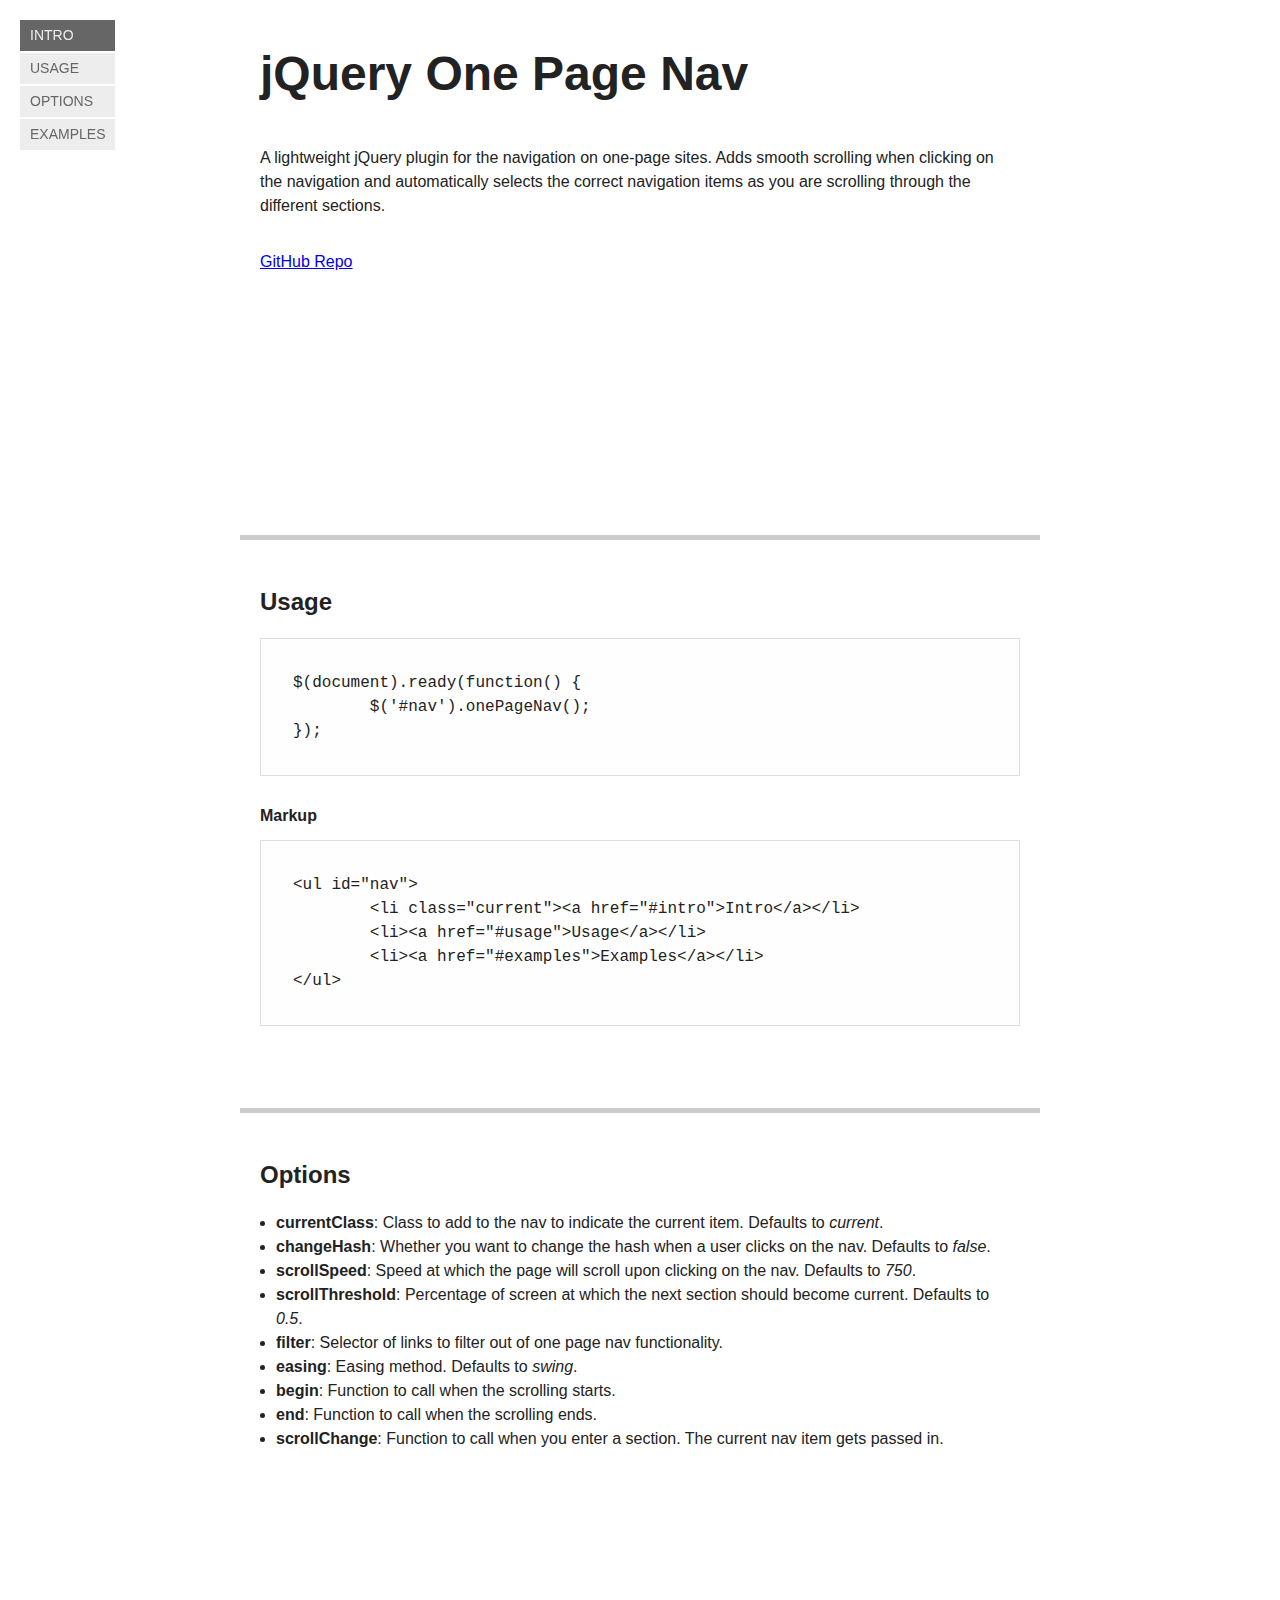
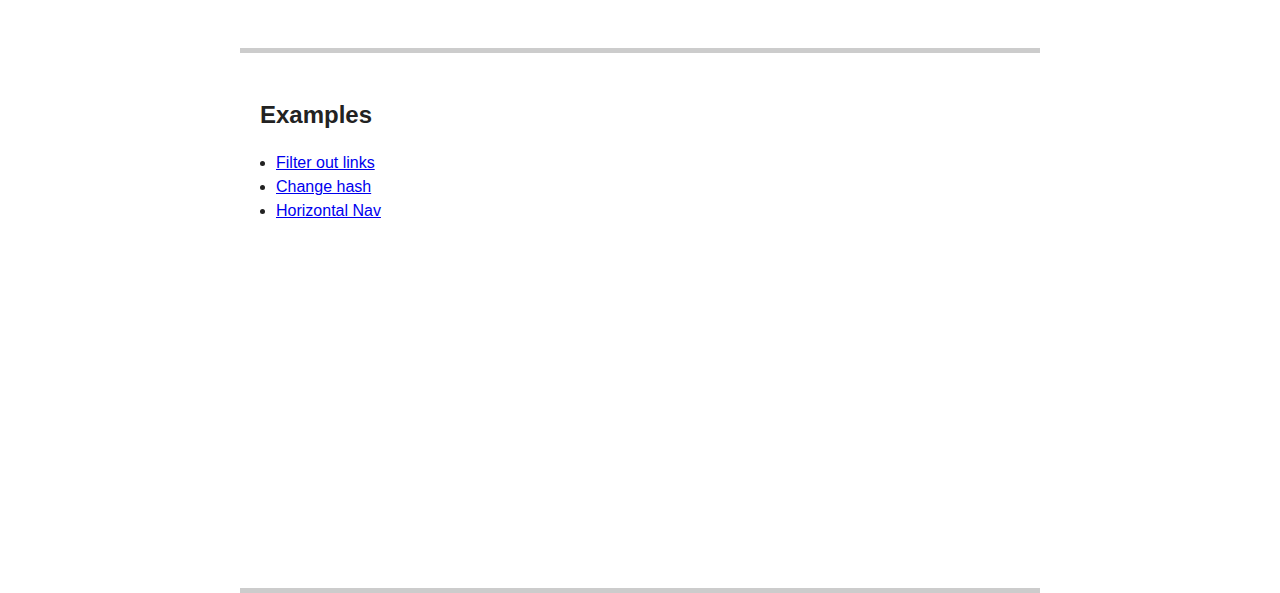
<file: scrolling/jQuery-One-Page-Nav-master/index.html>
<!DOCTYPE html>
<html>
<head>
	<meta charset="utf-8">
	<title>jQuery One Page Nav</title>
	<link href="demo.css" rel="stylesheet" media="all">
</head>

<body>
	<ul id="nav">
		<li class="current"><a href="#intro">Intro</a></li>
		<li><a href="#usage">Usage</a></li>
		<li><a href="#options">Options</a></li>
		<li><a href="#examples">Examples</a></li>
	</ul>

	<div id="container">
		<div class="section" id="intro">
			<h1>jQuery One Page Nav</h1>

			<p>A lightweight jQuery plugin for the navigation on one-page sites. Adds smooth scrolling when clicking on the navigation and automatically selects the correct navigation items as you are scrolling through the different sections.</p>

			<p><a href="https://github.com/davist11/jQuery-One-Page-Nav">GitHub Repo</a></p>
		</div>

		<div class="section" id="usage">
			<h2>Usage</h2>

			<pre>$(document).ready(function() {
	$('#nav').onePageNav();
});</pre>

			<h3>Markup</h3>

			<pre>&lt;ul id="nav">
	&lt;li class="current">&lt;a href="#intro">Intro&lt;/a>&lt;/li>
	&lt;li>&lt;a href="#usage">Usage&lt;/a>&lt;/li>
	&lt;li>&lt;a href="#examples">Examples&lt;/a>&lt;/li>
&lt;/ul></pre>
		</div>

		<div class="section" id="options">
			<h2>Options</h2>

			<ul>
				<li><strong>currentClass</strong>: Class to add to the nav to indicate the current item. Defaults to <em>current</em>.</li>
				<li><strong>changeHash</strong>: Whether you want to change the hash when a user clicks on the nav. Defaults to <em>false</em>.</li>
				<li><strong>scrollSpeed</strong>: Speed at which the page will scroll upon clicking on the nav. Defaults to <em>750</em>.</li>
				<li><strong>scrollThreshold</strong>: Percentage of screen at which the next section should become current. Defaults to <em>0.5</em>.</li>
				<li><strong>filter</strong>: Selector of links to filter out of one page nav functionality.</li>
				<li><strong>easing</strong>: Easing method. Defaults to <em>swing</em>.</li>
				<li><strong>begin</strong>: Function to call when the scrolling starts.</li>
				<li><strong>end</strong>: Function to call when the scrolling ends.</li>
				<li><strong>scrollChange</strong>: Function to call when you enter a section. The current nav item gets passed in.</li>
			</ul>
		</div>

		<div class="section" id="examples">
			<h2>Examples</h2>

			<ul>
				<li><a href="filter.html">Filter out links</a></li>
				<li><a href="hash.html">Change hash</a></li>
				<li><a href="top.html">Horizontal Nav</a></li>
			</ul>
		</div>
	</div>

	<!--[if lte IE 8]><script src="//ajax.googleapis.com/ajax/libs/jquery/1.11.0/jquery.min.js"></script><![endif]-->
	<!--[if gt IE 8]><!--><script src="https://ajax.googleapis.com/ajax/libs/jquery/2.1.0/jquery.min.js"></script><!--<![endif]-->
	<script src="jquery.nav.js"></script>
	<script>
		$(document).ready(function() {
			$('#nav').onePageNav();
		});
	</script>
</body>
</html>
</file>
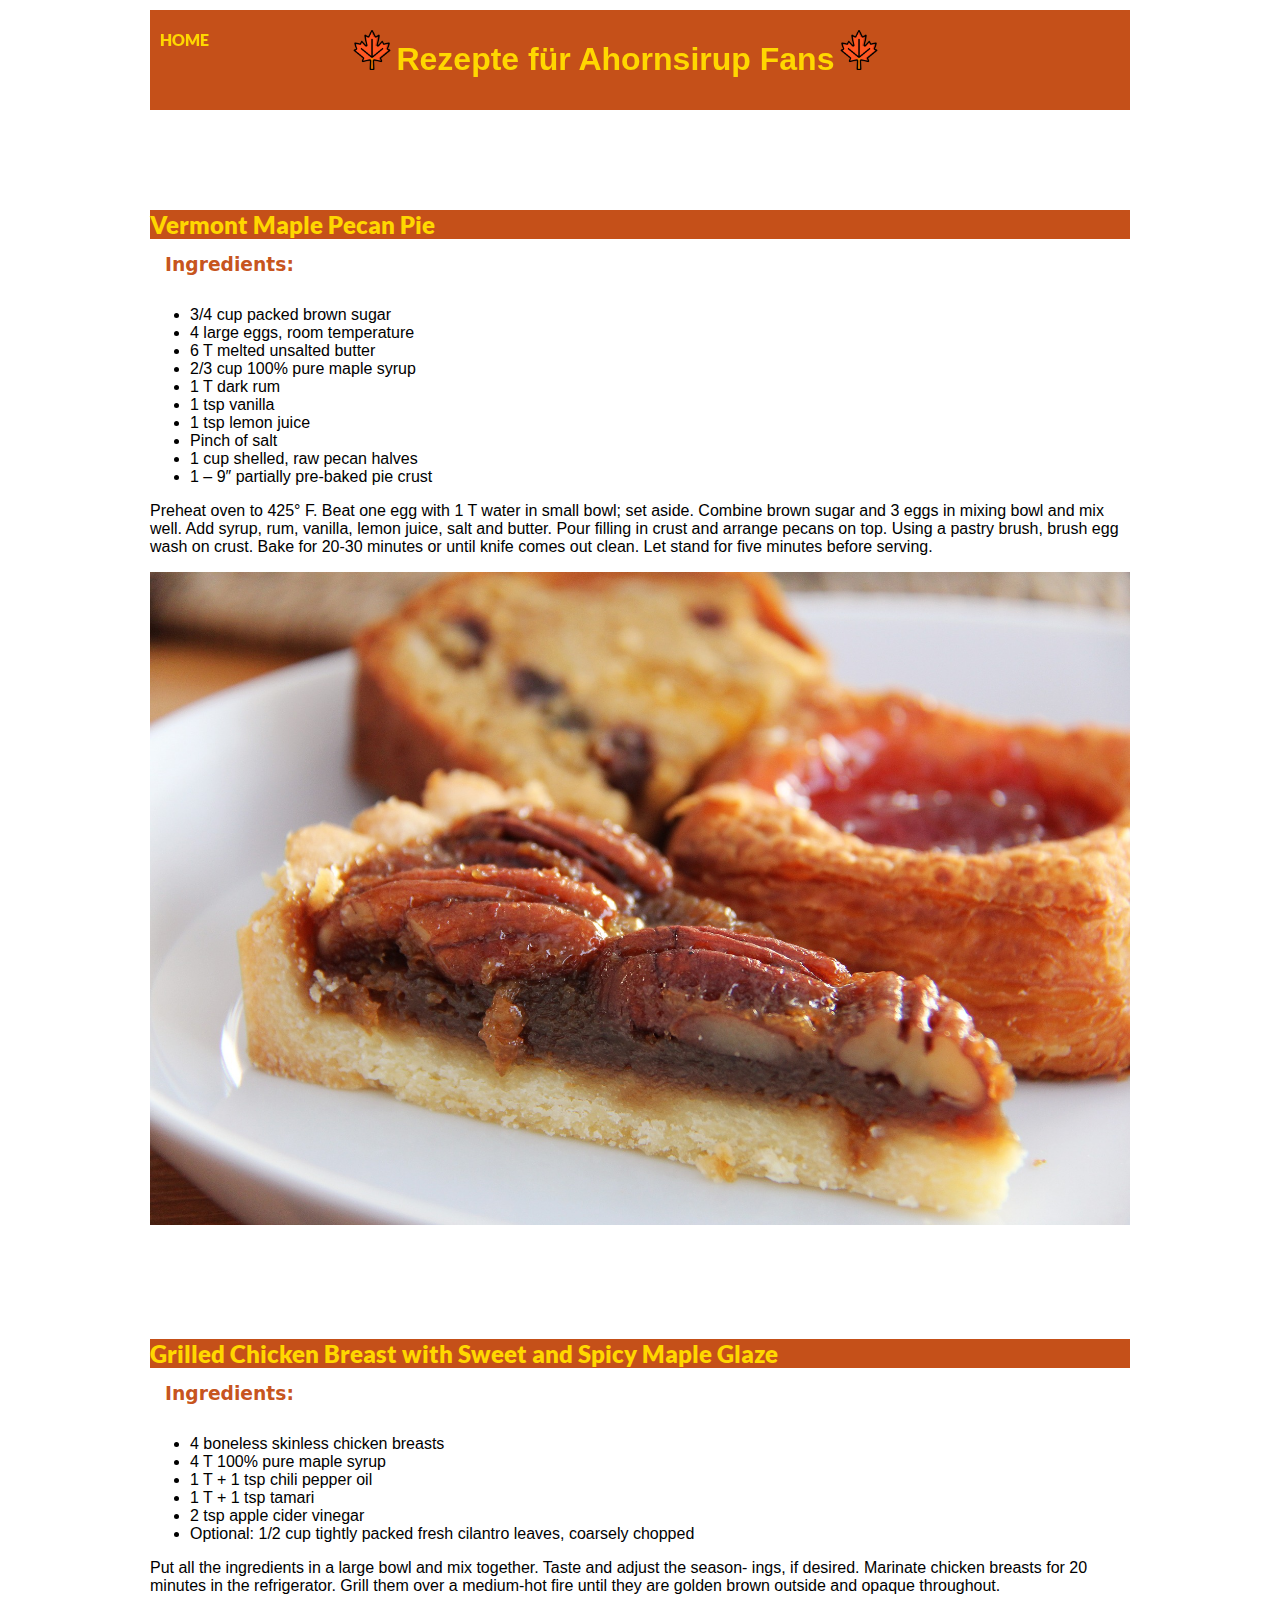
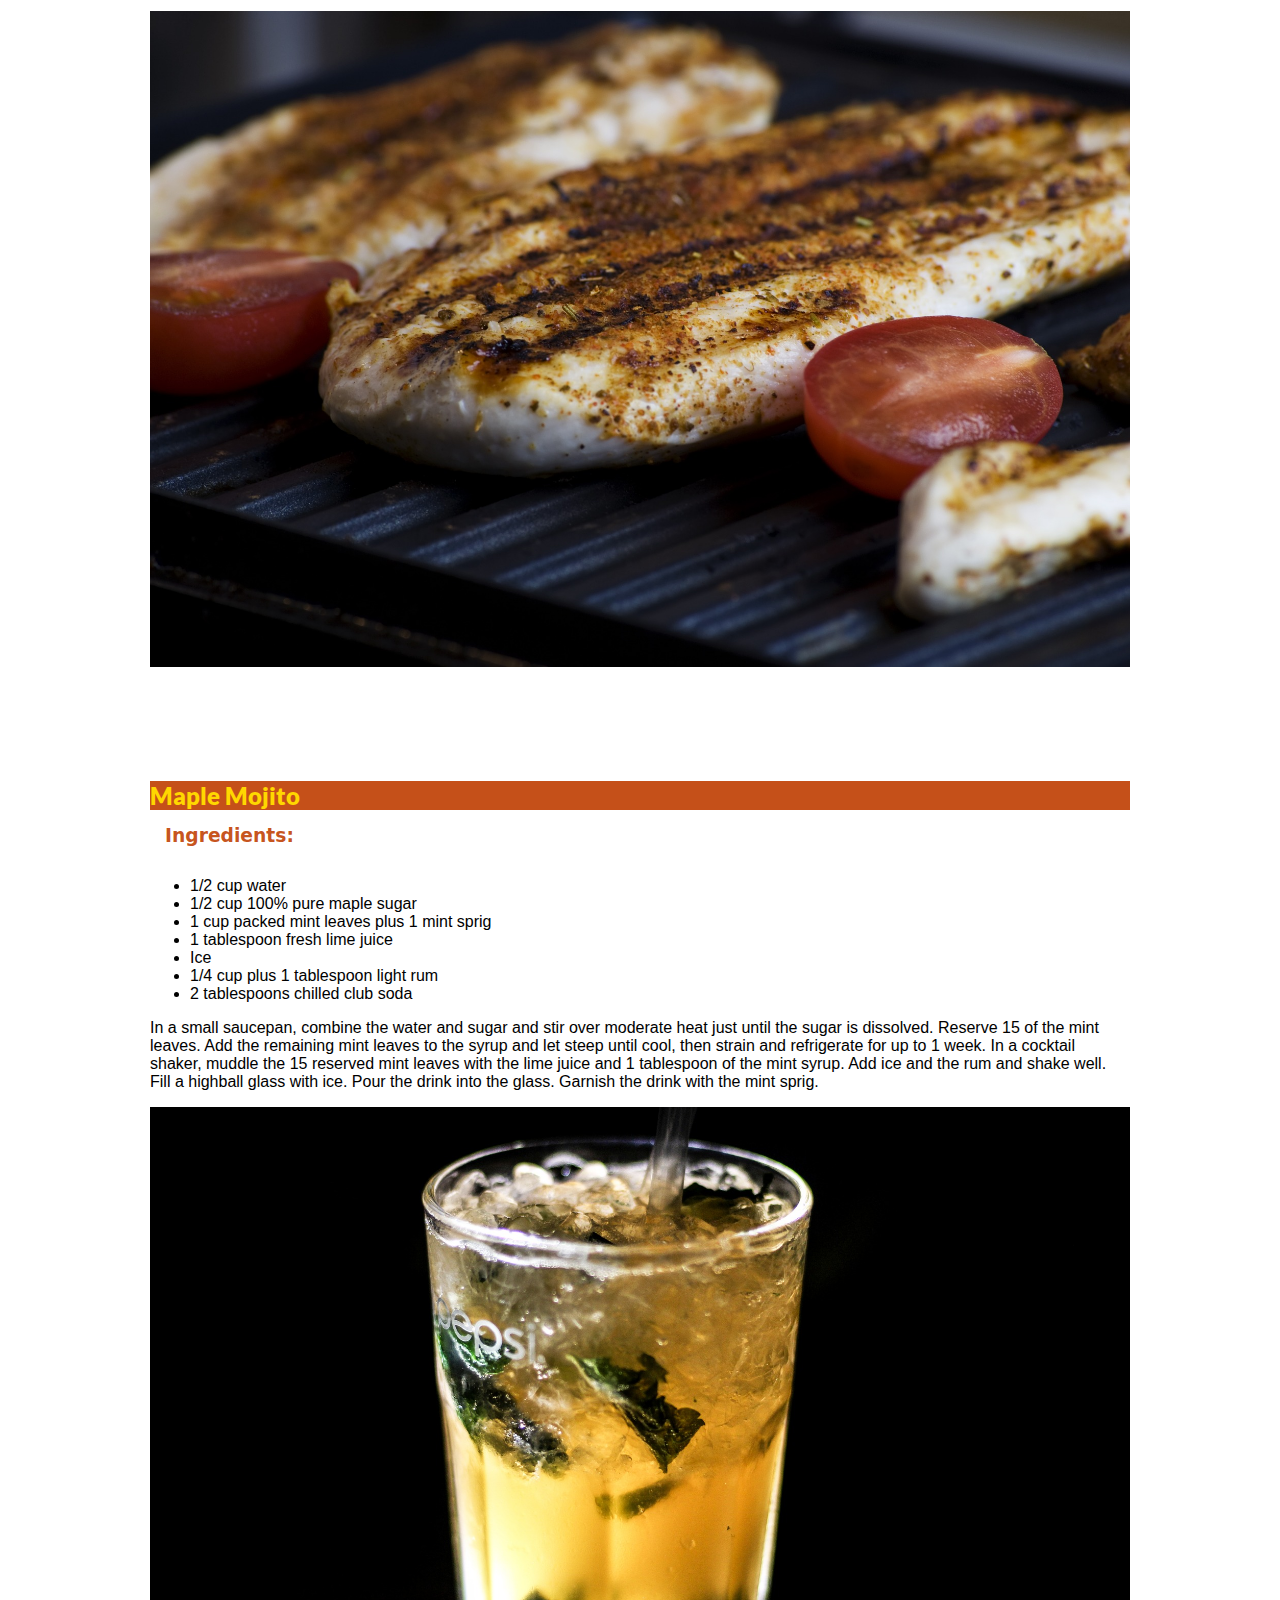
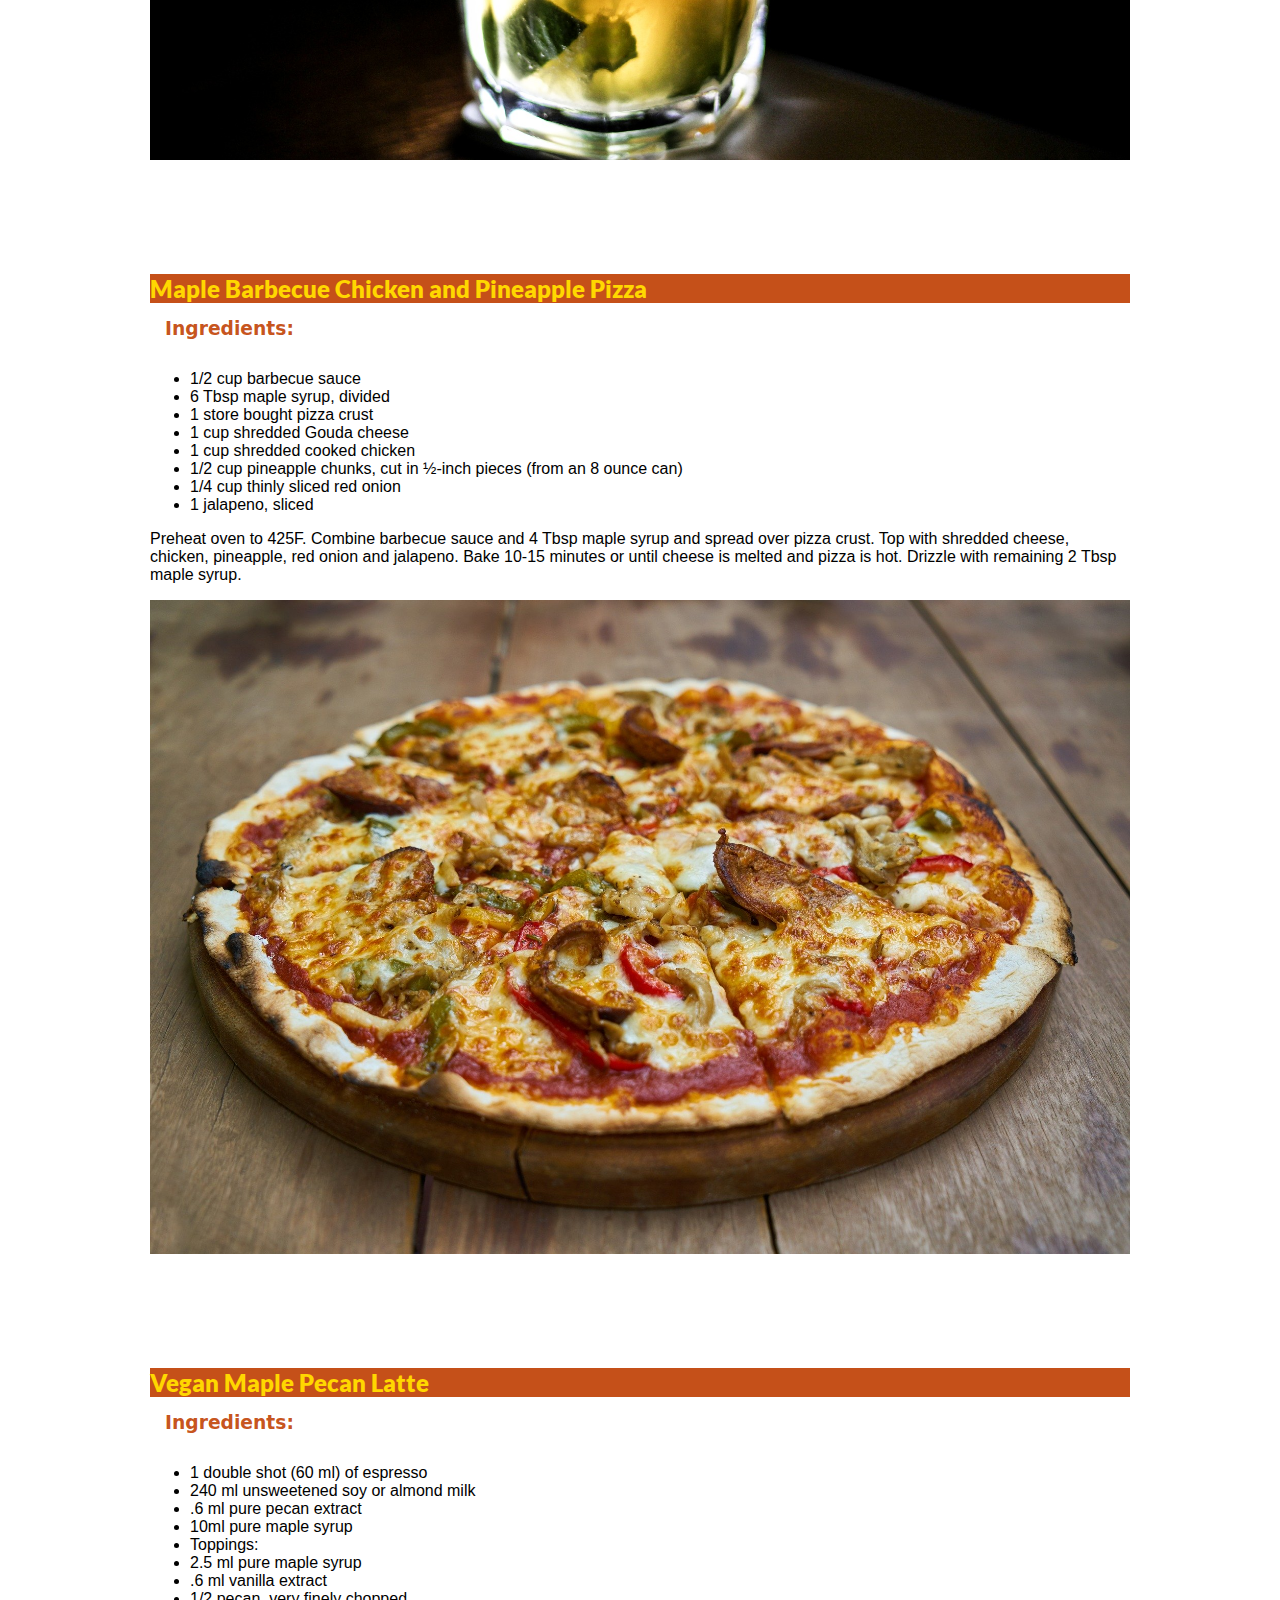
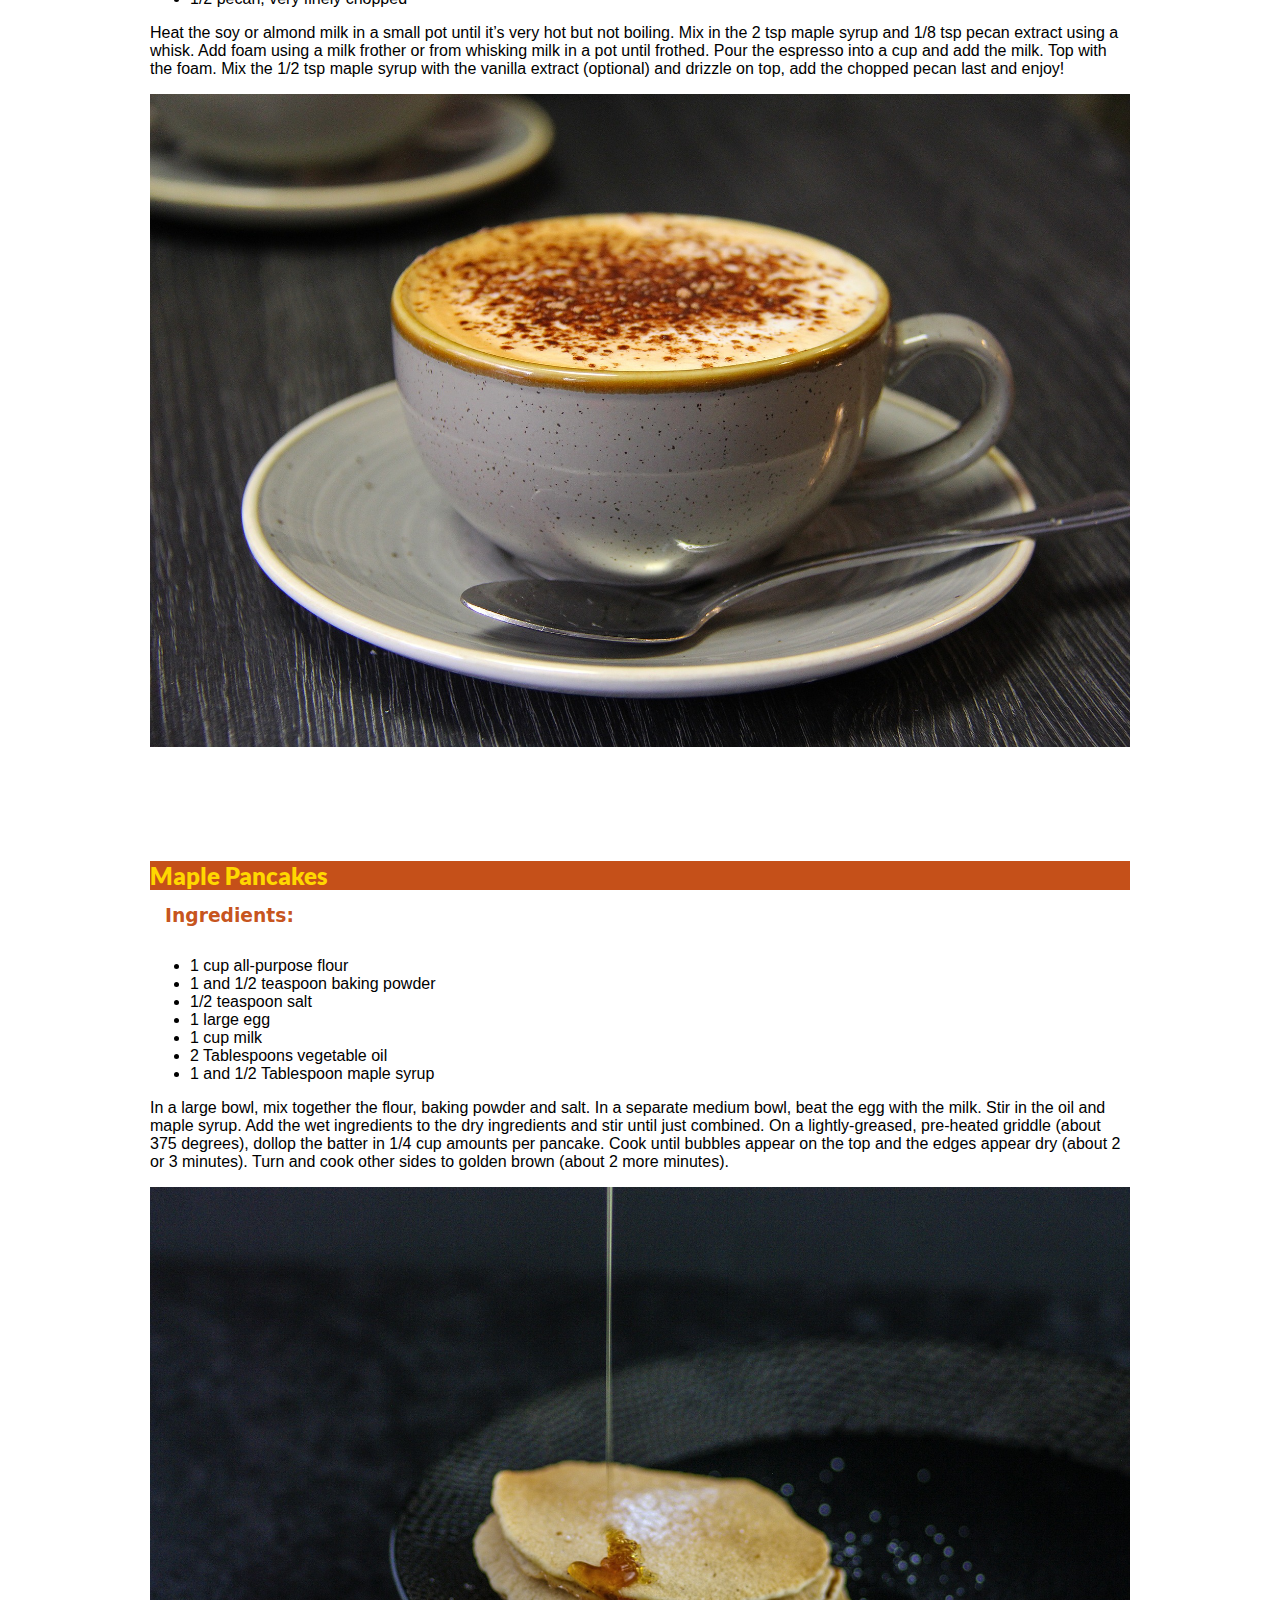
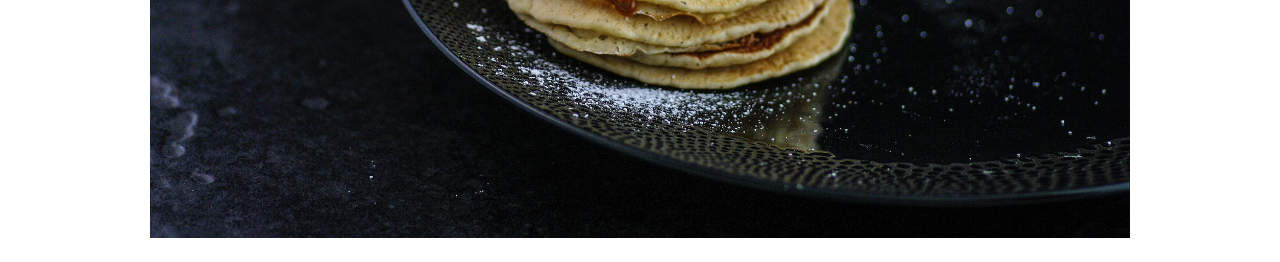
<file: ahorn_rezepte.html>
<!doctype html>
<html lang="en">
	<head>
		<meta charset="utf-8">
		<title>Ahornsirup Fans Rezepte</title>		
		<meta http-equiv="X-UA-Compatible" content="IE=edge">
		<meta name="viewport" content="width=device-width, initial-scale=1">
		<link href="css/one_page_layout.css" rel="stylesheet" type="text/css">	
		<link href="css/ahorn.css" rel="stylesheet" type="text/css">
		<style>@font-face {
			font-family: "Lato";
			src: url("fonts/Lato/Lato-Black.ttf"), url("fonts/Lato/Lato-Bold.ttf");
			font-weight: normal;}
		</style>
	</head>

	<body id="no_scroll">
		<div id="wrapper">
			<div id="top_rezepte" class="navi_zentriert">				
				<a href="index_ahorn.html">Home</a>
				<img src="img/ahornblatt.png" width="40" alt="">				
				<h1>Rezepte für Ahornsirup Fans</h1>				
				<img src="img/ahornblatt.png" width="40" alt=""> 
			</div>
			
				<section class="rezept_unterseite" id="pecan_pie">
					<h2>Vermont Maple Pecan Pie</h2>
					<h3>Ingredients:</h3>
					<ul>
						<li>3/4 cup packed brown sugar</li>
						<li>4 large eggs, room temperature</li>
						<li>6 T melted unsalted butter</li>
						<li>2/3 cup 100% pure maple syrup</li>
						<li>1 T dark rum</li>
						<li>1 tsp vanilla</li>
						<li>1 tsp lemon juice</li>
						<li>Pinch of salt</li>
						<li>1 cup shelled, raw pecan halves</li>
						<li>1 – 9″ partially pre-baked pie crust</li>
					</ul>
					<p>Preheat oven to 425° F. Beat one egg with 1 T water in small bowl; set aside. Combine brown sugar and 3 eggs in mixing bowl and mix well. Add syrup, rum, vanilla, lemon juice, salt and butter. Pour filling in crust and arrange pecans on top. Using a pastry brush, brush egg wash on crust. Bake for 20-30 minutes or until knife comes out clean.
					Let stand for five minutes before serving.</p>
					<img src="img/pecan_pie.jpg" alt="pecan_pie">
				</section>

				<section class="rezept_unterseite" id="chicken">
					<h2>Grilled Chicken Breast with Sweet and Spicy Maple Glaze</h2>
					<h3>Ingredients:</h3>
					<ul>
						<li>4 boneless skinless chicken breasts</li>
						<li>4 T 100% pure maple syrup</li>
						<li>1 T + 1 tsp chili pepper oil</li>
						<li>1 T + 1 tsp tamari</li>
						<li>2 tsp apple cider vinegar</li>
						<li>Optional: 1/2 cup tightly packed fresh cilantro leaves, coarsely chopped</li>							
					</ul>
					<p>Put all the ingredients in a large bowl and mix together. Taste and adjust the season- ings, if desired. Marinate chicken breasts for 20 minutes in the refrigerator. Grill them over a medium-hot fire until they are golden brown outside and opaque throughout.</p>
					<img src="img/chicken.jpg" alt="chicken">
				</section>

				<section class="rezept_unterseite" id="mojito">
					<h2>Maple Mojito</h2>
					<h3>Ingredients:</h3>
					<ul>
					<li>1/2 cup water</li>
						<li>1/2 cup 100% pure maple sugar</li>
						<li>1 cup packed mint leaves plus 1 mint sprig</li>
						<li>1 tablespoon fresh lime juice</li>
						<li>Ice</li>
						<li>1/4 cup plus 1 tablespoon light rum</li>
						<li>2 tablespoons chilled club soda</li>
					</ul>
					<p>	In a small saucepan, combine the water and sugar and stir over moderate heat just until the sugar is dissolved. Reserve 15 of the mint leaves. Add the remaining mint leaves to the syrup and let steep until cool, then strain and refrigerate for up to 1 week.
					In a cocktail shaker, muddle the 15 reserved mint leaves with the lime juice and 1 tablespoon of the mint syrup. Add ice and the rum and shake well. Fill a highball glass with ice. Pour the drink into the glass. Garnish the drink with the mint sprig.</p>
					<img src="img/mojito.jpg" alt="mojito">
				</section>

				<section class="rezept_unterseite" id="pizza">
					<h2>Maple Barbecue Chicken and Pineapple Pizza</h2>
					<h3>Ingredients:</h3>
					<ul>
						<li>1/2 cup barbecue sauce</li>
						<li>6 Tbsp maple syrup, divided</li>
						<li>1 store bought pizza crust</li>
						<li>1 cup shredded Gouda cheese</li>
						<li>1 cup shredded cooked chicken</li>
						<li>1/2 cup pineapple chunks, cut in ½-inch pieces (from an 8 ounce can)</li>
						<li>1/4 cup thinly sliced red onion</li>
						<li>1 jalapeno, sliced</li>
					</ul>
					<p>Preheat oven to 425F.  Combine barbecue sauce and 4 Tbsp maple syrup and spread over pizza crust. Top with shredded cheese, chicken, pineapple, red onion and jalapeno. Bake 10-15 minutes or until cheese is melted and pizza is hot. Drizzle with remaining 2 Tbsp maple syrup.</p>
					<img src="img/pizza.jpg" alt="pizza">
				</section>

				<section class="rezept_unterseite" id="latte">
					<h2>Vegan Maple Pecan Latte</h2>
					<h3>Ingredients:</h3>
					<ul>
						<li>1 double shot (60 ml) of espresso</li>
						<li>240 ml unsweetened soy or almond milk</li>
						<li>.6 ml pure pecan extract</li>
						<li>10ml pure maple syrup</li>
						<li>Toppings:</li>
						<li>2.5 ml pure maple syrup</li>
						<li>.6 ml vanilla extract</li>
						<li>1/2 pecan, very finely chopped</li>
					</ul>
					<p>Heat the soy or almond milk in a small pot until it’s very hot but not boiling. Mix in the 2 tsp maple syrup and 1/8 tsp pecan extract using a whisk. Add foam using a milk frother or from whisking milk in a pot until frothed. Pour the espresso into a cup and add the milk. Top with the foam. Mix the 1/2 tsp maple syrup with the vanilla extract (optional) and drizzle on top, add the chopped pecan last and enjoy!</p>
					<img src="img/latte.jpg" alt="latte">
				</section>

				<section class="rezept_unterseite" id="pancake">
					<h2>Maple Pancakes</h2>
					<h3>Ingredients:</h3>
					<ul>
						<li>1 cup all-purpose flour</li>
						<li>1 and 1/2 teaspoon baking powder</li>
						<li>1/2 teaspoon salt</li>
						<li>1 large egg</li>
						<li>1 cup milk</li>
						<li>2 Tablespoons vegetable oil</li>
						<li>1 and 1/2 Tablespoon maple syrup</li>
					</ul>
					<p>In a large bowl, mix together the flour, baking powder and salt. In a separate medium bowl, beat the egg with the milk. Stir in the oil and maple syrup. Add the wet ingredients to the dry ingredients and stir until just combined. 
					On a lightly-greased, pre-heated griddle (about 375 degrees), dollop the batter in 1/4 cup amounts per pancake. Cook until bubbles appear on the top and the edges appear dry (about 2 or 3 minutes). Turn and cook other sides to golden brown (about 2 more minutes).</p>
					<img src="img/pancake.jpg" alt="pancake">
				</section>
		</div>
	</body>
</html>
</file>
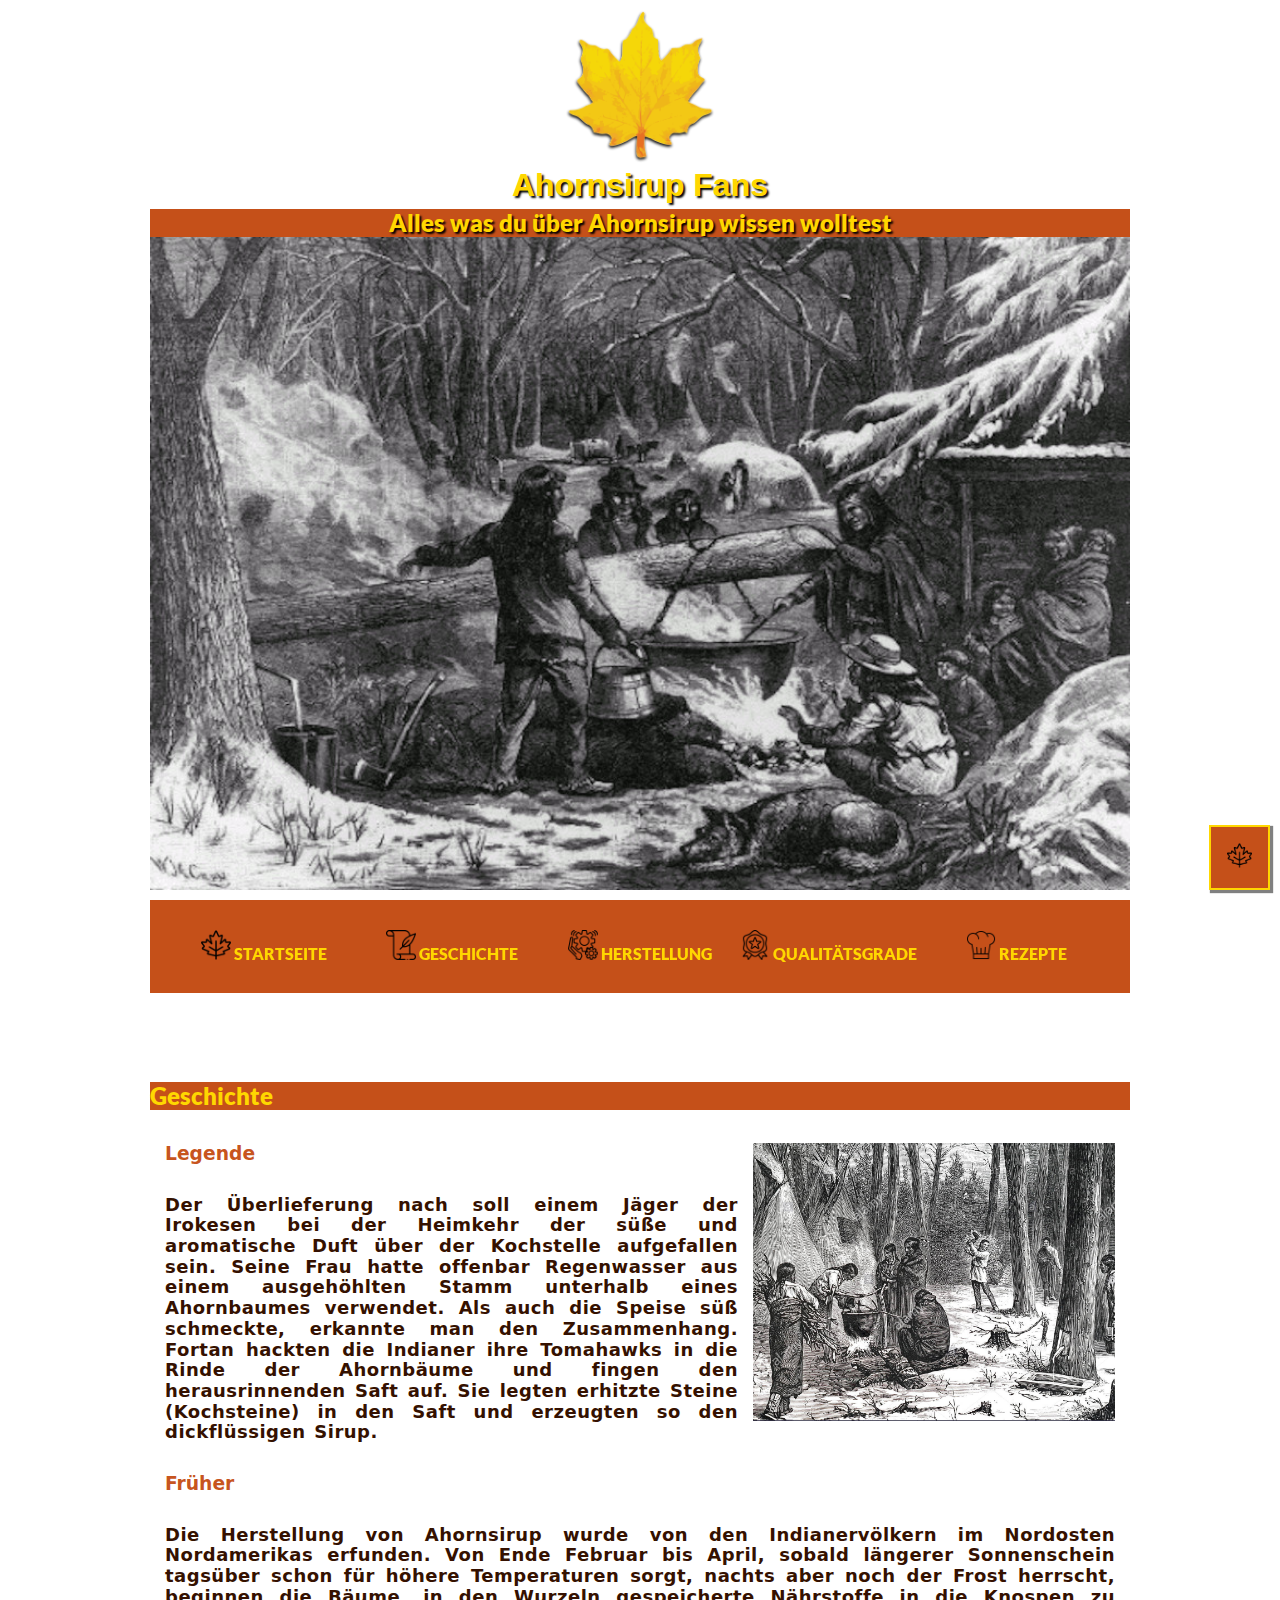
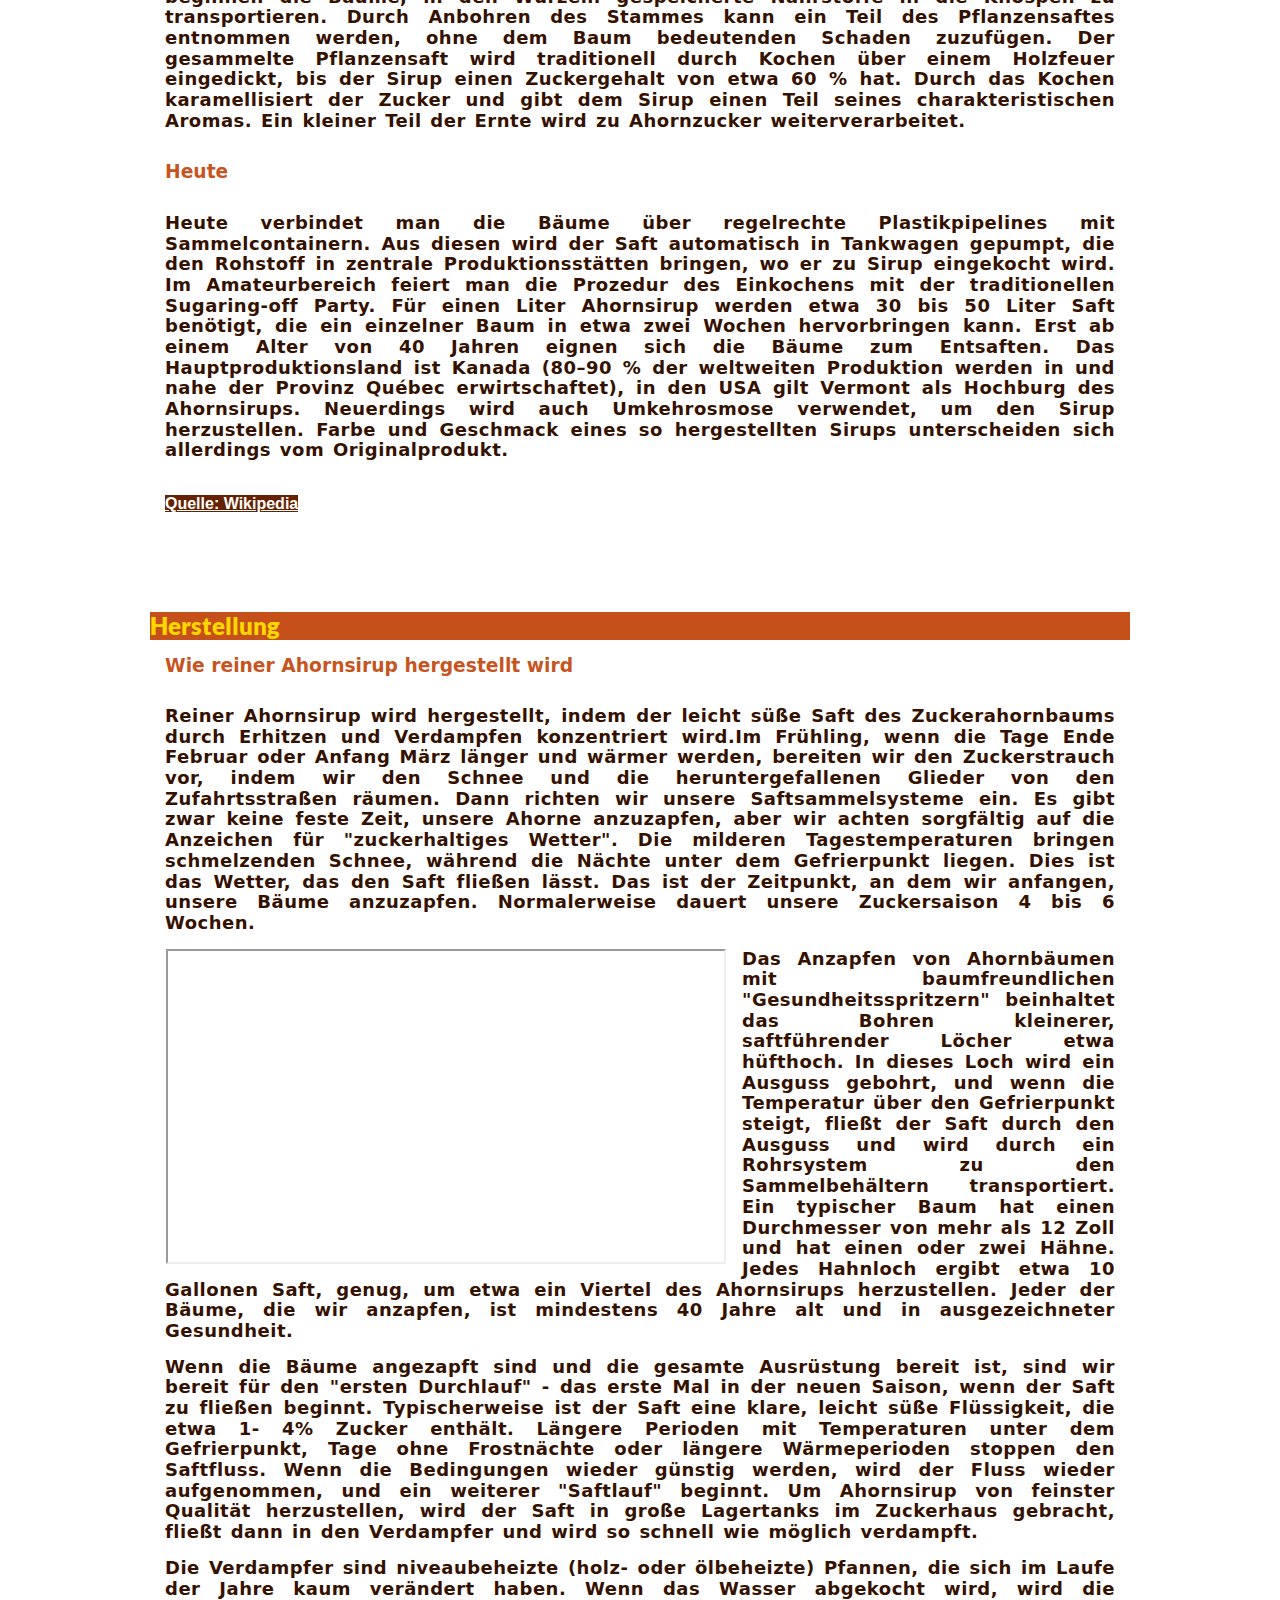
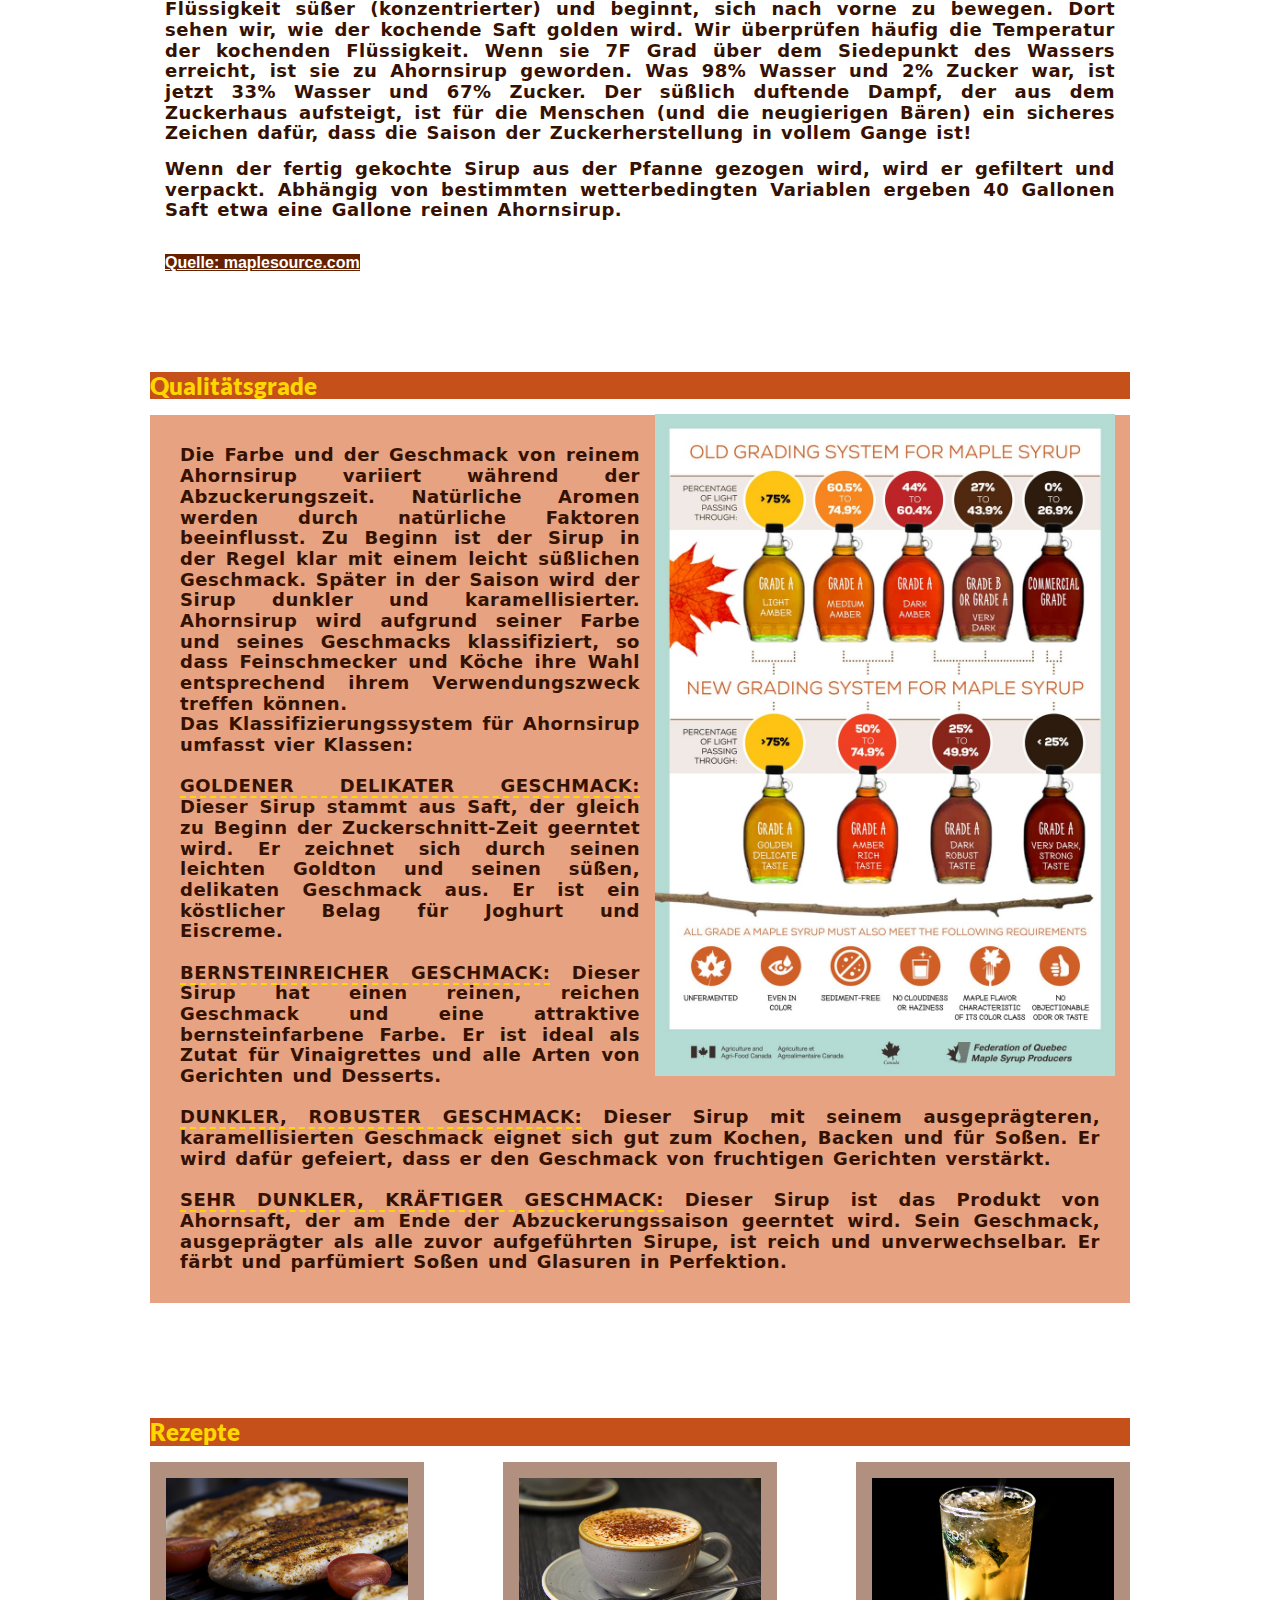
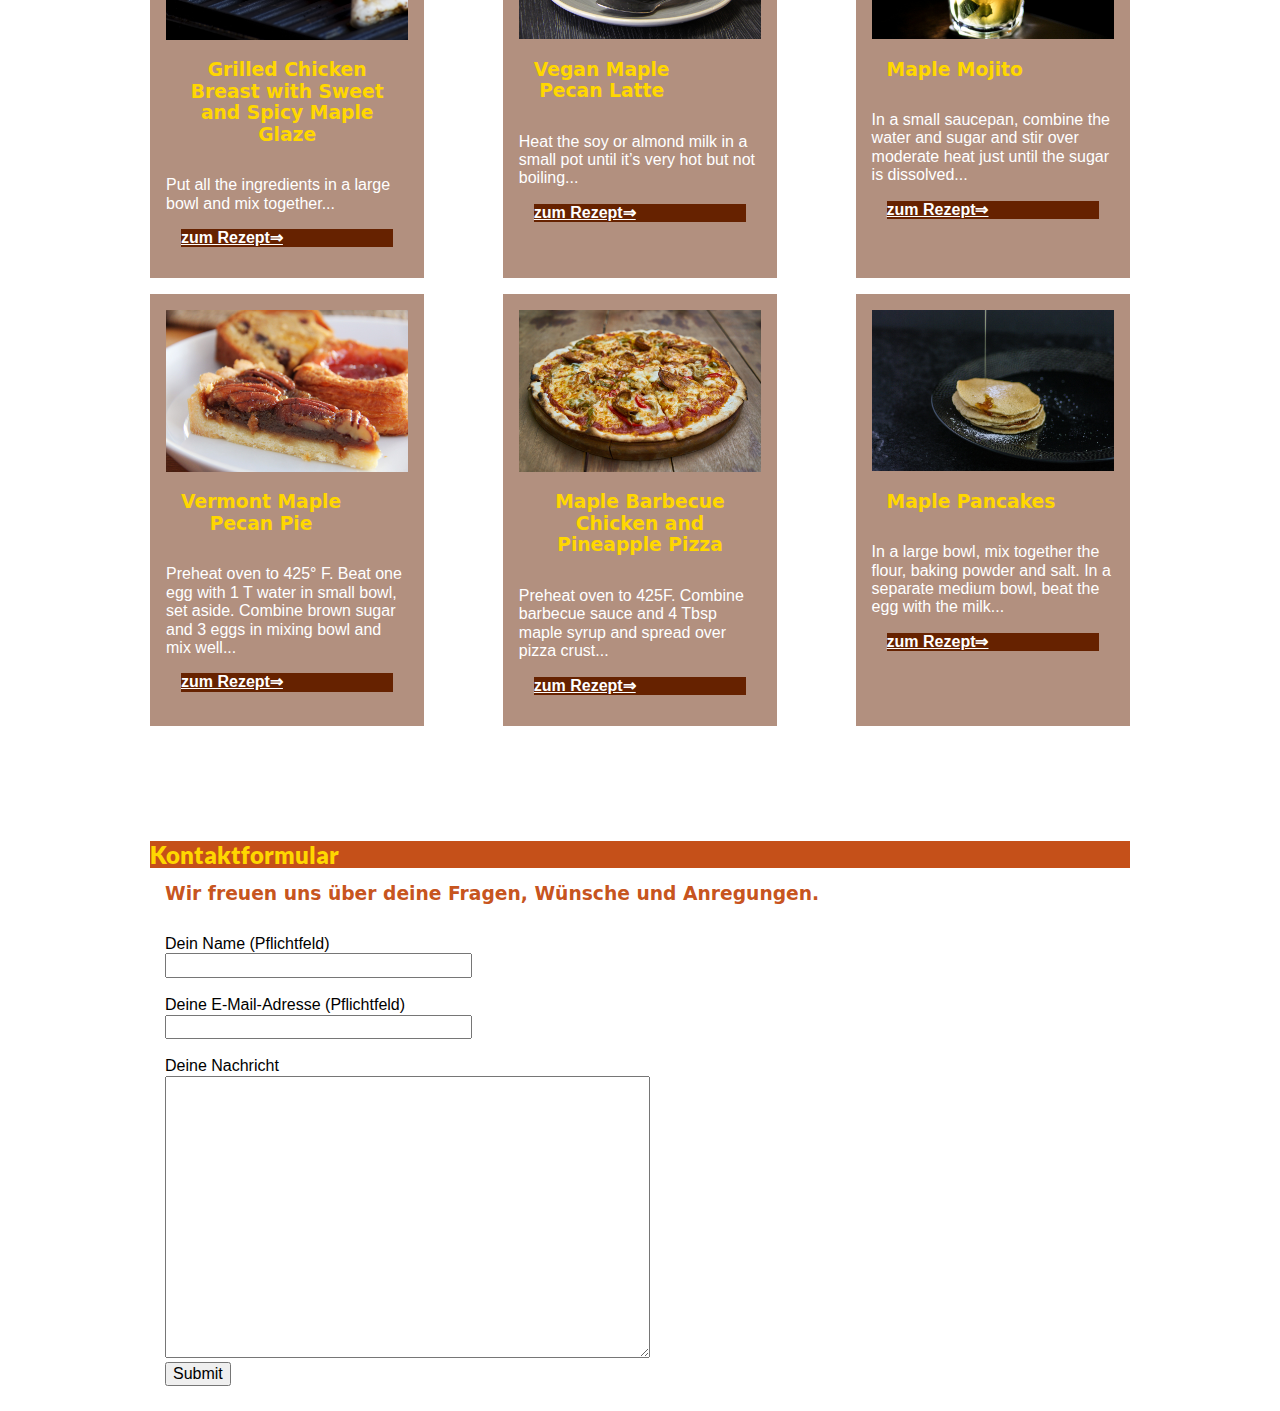
<file: index_ahorn.html>
<!doctype html> 
<html lang="de">
	<head>
		<meta charset="utf-8">
		<title>Ahornsirup Fans</title>
		<meta http-equiv="X-UA-Compatible" content="IE=edge">
      	<meta name="viewport" content="width=device-width, initial-scale=1">		
		<link rel="stylesheet" href="themes/default/default.css" type="text/css" media="screen">
		<link href="css/nivo-slider.css" rel="stylesheet">		
		<style>@font-face {
			font-family: "Lato";
			src: url("fonts/Lato/Lato-Black.ttf"), url("fonts/Lato/Lato-Bold.ttf");
			font-weight: normal;}
		</style>		
		<link rel="stylesheet" href="css/normalize.css">
		<link rel="stylesheet" href="css/one_page_layout.css">
		<link href="css/op_navi.css" rel="stylesheet" type="text/css">
		<link rel="stylesheet" href="css/flexbox.css">
		<link rel="stylesheet" href="css/ahorn.css">			
	</head>

	<body id="top">
		<div id="wrapper">		
			<section id="startseite">
				<img src="img/maple-150867_1280.png" width="150" alt="">
				<h1>Ahornsirup Fans</h1> 
				<h2>Alles was du über Ahornsirup wissen wolltest</h2>
				<!--slider-->
				<div id="slider" class="nivoSlider theme-default">
					<a href="#"><img src="img/slider1.jpg" alt=""/></a>
					<a href="#"><img src="img/slider2.jpg" alt=""/></a> 
					<a href="#"><img src="img/slider3.jpeg" alt=""/></a>
					<a href="#"><img src="img/slider4.jpg" alt=""/></a>
					<a href="#"><img src="img/slider5.jpg" alt=""/></a>
					<a href="#"><img src="img/slider6.JPG" alt=""/></a>
				</div><!--slider ende-->				
			</section>
			
			<nav id="top_navigation">
              	<div class="navi_zentriert">
					<ul id="navi_kurs">
						<li><a href="#top"><img src="img/icon_ahornblatt.png" width="30" alt="">Startseite</a></li>
						<li><a href="#geschichte"><img src="img/icon_geschichte.png" width="30" alt="">Geschichte</a></li>
						<li><a href="#herstellung"><img src="img/icon_herstellung.png" width="30" alt="">Herstellung</a></li>
						<li><a href="#grade"><img src="img/icon_grade.png" width="30" alt="">Qualitätsgrade</a></li>
						<li><a href="#rezepte"><img src="img/icon_rezept.png" width="30" alt="">Rezepte</a></li>
					</ul>
				</div>
			</nav>
			
		<div id="transparenz">
			 
			<!--Geschichte-->
			<div class="parallax-window" data-parallax="scroll" data-image-src="img/parallax1.jpg">
				<section id="geschichte">
                  	<h2>Geschichte</h2><br>
					<h3>Legende</h3>
					<img src="img/geschichte.jpg" alt="">
					<div class="geschichte_text">
						<p>Der Überlieferung nach soll einem Jäger der Irokesen bei der Heimkehr der süße und aromatische Duft über der Kochstelle aufgefallen sein. Seine Frau hatte offenbar Regenwasser aus einem ausgehöhlten Stamm unterhalb eines Ahornbaumes verwendet. Als auch die Speise süß schmeckte, erkannte man den Zusammenhang. Fortan hackten die Indianer ihre Tomahawks in die Rinde der Ahornbäume und fingen den herausrinnenden Saft auf. Sie legten erhitzte Steine (Kochsteine) in den Saft und erzeugten so den dickflüssigen Sirup.</p>
						<h3>Früher</h3>
						<p>Die Herstellung von Ahornsirup wurde von den Indianervölkern im Nordosten Nordamerikas erfunden. Von Ende Februar bis April, sobald längerer Sonnenschein tagsüber schon für höhere Temperaturen sorgt, nachts aber noch der Frost herrscht, beginnen die Bäume, in den Wurzeln gespeicherte Nährstoffe in die Knospen zu transportieren. Durch Anbohren des Stammes kann ein Teil des Pflanzensaftes entnommen werden, ohne dem Baum bedeutenden Schaden zuzufügen. Der gesammelte Pflanzensaft wird traditionell durch Kochen über einem Holzfeuer eingedickt, bis der Sirup einen Zuckergehalt von etwa 60 % hat. Durch das Kochen karamellisiert der Zucker und gibt dem Sirup einen Teil seines charakteristischen Aromas. Ein kleiner Teil der Ernte wird zu Ahornzucker weiterverarbeitet.</p>
						<h3>Heute</h3>
						<p>Heute verbindet man die Bäume über regelrechte Plastikpipelines mit Sammelcontainern. Aus diesen wird der Saft automatisch in Tankwagen gepumpt, die den Rohstoff in zentrale Produktionsstätten bringen, wo er zu Sirup eingekocht wird. Im Amateurbereich feiert man die Prozedur des Einkochens mit der traditionellen Sugaring-off Party.
						Für einen Liter Ahornsirup werden etwa 30 bis 50 Liter Saft benötigt, die ein einzelner Baum in etwa zwei Wochen hervorbringen kann. Erst ab einem Alter von 40 Jahren eignen sich die Bäume zum Entsaften. Das Hauptproduktionsland ist Kanada (80–90 % der weltweiten Produktion werden in und nahe der Provinz Québec erwirtschaftet), in den USA gilt Vermont als Hochburg des Ahornsirups. Neuerdings wird auch Umkehrosmose verwendet, um den Sirup herzustellen. Farbe und Geschmack eines so hergestellten Sirups unterscheiden sich allerdings vom Originalprodukt.</p><br>						
					</div>
					<a href="https://de.wikipedia.org/wiki/Ahornsirup#Produktion" target="_blank">Quelle: Wikipedia</a>					
				</section>
			</div>
			<!--Geschichte Ende-->
			
			<!--Herstellung-->
			<div class="parallax-window" data-parallax="scroll" data-image-src="img/parallax2.jpg">
				<section id="herstellung">
                  <h2>Herstellung</h2>
				  <h3>Wie reiner Ahornsirup hergestellt wird</h3>
                  <div class="herstellung_text">
					  <p>Reiner Ahornsirup wird hergestellt, indem der leicht süße Saft des Zuckerahornbaums durch Erhitzen und Verdampfen konzentriert wird.Im Frühling, wenn die Tage Ende Februar oder Anfang März länger und wärmer werden, bereiten wir den Zuckerstrauch vor, indem wir den Schnee und die heruntergefallenen Glieder von den Zufahrtsstraßen räumen. Dann richten wir unsere Saftsammelsysteme ein. Es gibt zwar keine feste Zeit, unsere Ahorne anzuzapfen, aber wir achten sorgfältig auf die Anzeichen für "zuckerhaltiges Wetter". Die milderen Tagestemperaturen bringen schmelzenden Schnee, während die Nächte unter dem Gefrierpunkt liegen. Dies ist das Wetter, das den Saft fließen lässt. Das ist der Zeitpunkt, an dem wir anfangen, unsere Bäume anzuzapfen. Normalerweise dauert unsere Zuckersaison 4 bis 6 Wochen.</p>
					  
					 <iframe width="560" height="315" src="https://www.youtube-nocookie.com/embed/7lrYeDH4orE" allow="accelerometer; autoplay; encrypted-media; gyroscope; picture-in-picture" allowfullscreen></iframe> 
					 					                       
                     <p>Das Anzapfen von Ahornbäumen mit baumfreundlichen "Gesundheitsspritzern" beinhaltet das Bohren kleinerer, saftführender Löcher etwa hüfthoch. In dieses Loch wird ein Ausguss gebohrt, und wenn die Temperatur über den Gefrierpunkt steigt, fließt der Saft durch den Ausguss und wird durch ein Rohrsystem zu den Sammelbehältern transportiert. Ein typischer Baum hat einen Durchmesser von mehr als 12 Zoll und hat einen oder zwei Hähne. Jedes Hahnloch ergibt etwa 10 Gallonen Saft, genug, um etwa ein Viertel des Ahornsirups herzustellen. Jeder der Bäume, die wir anzapfen, ist mindestens 40 Jahre alt und in ausgezeichneter Gesundheit.</p>					
                  		
                     <p>Wenn die Bäume angezapft sind und die gesamte Ausrüstung bereit ist, sind wir bereit für den "ersten Durchlauf" - das erste Mal in der neuen Saison, wenn der Saft zu fließen beginnt. Typischerweise ist der Saft eine klare, leicht süße Flüssigkeit, die etwa 1- 4% Zucker enthält. Längere Perioden mit Temperaturen unter dem Gefrierpunkt, Tage ohne Frostnächte oder längere Wärmeperioden stoppen den Saftfluss. Wenn die Bedingungen wieder günstig werden, wird der Fluss wieder aufgenommen, und ein weiterer "Saftlauf" beginnt.
                     Um Ahornsirup von feinster Qualität herzustellen, wird der Saft in große Lagertanks im Zuckerhaus gebracht, fließt dann in den Verdampfer und wird so schnell wie möglich verdampft.</p>
                  
                     <p>Die Verdampfer sind niveaubeheizte (holz- oder ölbeheizte) Pfannen, die sich im Laufe der Jahre kaum verändert haben. Wenn das Wasser abgekocht wird, wird die Flüssigkeit süßer (konzentrierter) und beginnt, sich nach vorne zu bewegen. Dort sehen wir, wie der kochende Saft golden wird. Wir überprüfen häufig die Temperatur der kochenden Flüssigkeit. Wenn sie 7F Grad über dem Siedepunkt des Wassers erreicht, ist sie zu Ahornsirup geworden. Was 98% Wasser und 2% Zucker war, ist jetzt 33% Wasser und 67% Zucker. Der süßlich duftende Dampf, der aus dem Zuckerhaus aufsteigt, ist für die Menschen (und die neugierigen Bären) ein sicheres Zeichen dafür, dass die Saison der Zuckerherstellung in vollem Gange ist!</p>
                        
                     <p>Wenn der fertig gekochte Sirup aus der Pfanne gezogen wird, wird er gefiltert und verpackt. Abhängig von bestimmten wetterbedingten Variablen ergeben 40 Gallonen Saft etwa eine Gallone reinen Ahornsirup.</p><br>
					</div>
                     <a href="https://www.maplesource.com/how-pure-maple-syrup-is-made/">Quelle: maplesource.com</a>
               	</section>
			</div>
			<!--Herstellung Ende-->
			
			<!--Qualitätsgrade-->
			<div class="parallax-window" data-parallax="scroll" data-image-src="img/parallax5.jpg">
				<section id="grade">
					<h2>Qualitätsgrade</h2>
					<img src="img/grades.jpg" width="1000" height="1438" alt="">
					<div class="grade_text">						
						<p>Die Farbe und der Geschmack von reinem Ahornsirup variiert während der Abzuckerungszeit.  Natürliche Aromen werden durch natürliche Faktoren beeinflusst. Zu Beginn ist der Sirup in der Regel klar mit einem leicht süßlichen Geschmack. Später in der Saison wird der Sirup dunkler und karamellisierter. Ahornsirup wird aufgrund seiner Farbe und seines Geschmacks klassifiziert, so dass Feinschmecker und Köche ihre Wahl entsprechend ihrem Verwendungszweck treffen können.<br>							
						Das Klassifizierungssystem für Ahornsirup umfasst vier Klassen:<br><br>
						<span>Goldener delikater Geschmack:</span> Dieser Sirup stammt aus Saft, der gleich zu Beginn der Zuckerschnitt-Zeit geerntet wird. Er zeichnet sich durch seinen leichten Goldton und seinen süßen, delikaten Geschmack aus.  Er ist ein köstlicher Belag für Joghurt und Eiscreme.<br><br>
						<span>Bernsteinreicher Geschmack:</span> Dieser Sirup hat einen reinen, reichen Geschmack und eine attraktive bernsteinfarbene Farbe. Er ist ideal als Zutat für Vinaigrettes und alle Arten von Gerichten und Desserts.<br><br>
						<span>Dunkler, robuster Geschmack:</span> Dieser Sirup mit seinem ausgeprägteren, karamellisierten Geschmack eignet sich gut zum Kochen, Backen und für Soßen. Er wird dafür gefeiert, dass er den Geschmack von fruchtigen Gerichten verstärkt.<br><br>
						<span>Sehr dunkler, kräftiger Geschmack:</span> Dieser Sirup ist das Produkt von Ahornsaft, der am Ende der Abzuckerungssaison geerntet wird.  Sein Geschmack, ausgeprägter als alle zuvor aufgeführten Sirupe, ist reich und unverwechselbar.  Er färbt und parfümiert Soßen und Glasuren in Perfektion.</p>					
					</div>									
				</section>
			</div>
			<!--Qualitätsgrade Ende-->
				
			<!--Rezepte-->
			<div class="parallax-window" data-parallax="scroll" data-image-src="img/parallax4.jpg">
				<section id="rezepte">					
					<h2>Rezepte</h2>
					<div class="teaser_box">
						<div class="teaser">
							<img alt="" src="img/chicken.jpg">
							<h3>Grilled Chicken Breast with Sweet and Spicy Maple Glaze</h3>
							<p class="teaser_text">Put all the ingredients in a large bowl and mix together...</p>
							<a href="ahorn_rezepte.html#chicken" target="_blank">zum Rezept&rArr;</a>
						</div>				
						<div class="teaser">
							<img alt="" src="img/latte.jpg">
							<h3>Vegan Maple<br>Pecan Latte</h3>
							<p class="teaser_text">Heat the soy or almond milk in a small pot until it’s very hot but not boiling...</p>
							<a href="ahorn_rezepte.html#latte" target="_blank">zum Rezept&rArr;</a>
						</div>									
						<div class="teaser">						
							<img alt="" src="img/mojito.jpg">
							<h3>Maple Mojito</h3>
							<p class="teaser_text">In a small saucepan, combine the water and sugar and stir over moderate heat just until the sugar is dissolved...</p>
							<a href="ahorn_rezepte.html#mojito" target="_blank">zum Rezept&rArr;</a>
						</div>										
						<div class="teaser">
							<img alt="" src="img/pecan_pie.jpg">
							<h3>Vermont Maple<br>Pecan Pie</h3>
							<p class="teaser_text">Preheat oven to 425° F. Beat one egg with 1 T water in small bowl, set aside. Combine brown sugar and 3 eggs in mixing bowl and mix well...</p>
							<a href="ahorn_rezepte.html#pecan_pie" target="_blank">zum Rezept&rArr;</a>
						</div>				
						<div class="teaser">						
							<img alt="" src="img/pizza.jpg">
							<h3>Maple Barbecue Chicken and Pineapple Pizza</h3>
							<p class="teaser_text">Preheat oven to 425F.  Combine barbecue sauce and 4 Tbsp maple syrup and spread over pizza crust...</p>
							<a href="ahorn_rezepte.html#pizza" target="_blank">zum Rezept&rArr;</a>
						</div>
						<div class="teaser">						
							<img alt="" src="img/pancake.jpg">
							<h3>Maple Pancakes</h3>
							<p class="teaser_text">In a large bowl, mix together the flour, baking powder and salt. In a separate medium bowl, beat the egg with the milk...</p>
							<a href="ahorn_rezepte.html#pancake" target="_blank">zum Rezept&rArr;</a>
						</div>
					</div>
				</section>
			</div>
			<!--Rezepte Ende-->
			
			<!--Formular-->
			<div class="parallax-window" data-parallax="scroll" data-image-src="img/parallax3.jpg">
				<section id="footer">
					<h2>Kontaktformular</h2>
					<h3>Wir freuen uns über deine Fragen, Wünsche und Anregungen.</h3>
					<form method="post" action="/php/feedback.php">
						
							Dein Name (Pflichtfeld)<br>
							<input type="text" name="name" size="30" maxlength="40" required><br><br>
							Deine E-Mail-Adresse (Pflichtfeld)<br>
							<input type="text" name="email" size="30" maxlength="40" required><br><br>
							Deine Nachricht<br>
							<textarea name="kunden_nachricht" rows="15" cols="50" maxlength="2500"></textarea>
							<br>
							<input type="submit">						
					</form>
				</section>
			</div>
			<!--Formular Ende-->
		</div>
			
		<a href="#" id="up"><img src="img/icon_ahornblatt.png" width="25" alt=""></a>
		</div>
					
		<!--Slider-->
		<script src="js/jquery.lokale.kopie.2.1.0.js"></script>
		<script src="js/jquery.nivo.slider.pack.js"></script>			
		<script>
			$(window).load(function() {
				$('#slider').nivoSlider({
					effect: 'fade', // Specify sets like: 'fold,fade,sliceDown'
					slices: 4, // For slice animations
					boxCols: 8, // For box animations
					boxRows: 4, // For box animations
					animSpeed: 500, // Slide transition speed
					pauseTime: 3000, // How long each slide will show
					startSlide: 0, // Set starting Slide (0 index)
					directionNav: true, // Next & Prev navigation
					controlNav: false, // 1,2,3... navigation					
					controlNavThumbs: false, // Use thumbnails for Control Nav
					pauseOnHover: false, // Stop animation while hovering
					manualAdvance: false, // Force manual transitions
					prevText: '', // Prev directionNav text
					nextText: '', // Next directionNav text
					randomStart: false, // Start on a random slide
					beforeChange: function(){}, // Triggers before a slide transition
					afterChange: function(){}, // Triggers after a slide transition
					slideshowEnd: function(){}, // Triggers after all slides have been shown
					lastSlide: function(){}, // Triggers when last slide is shown
					afterLoad: function(){} // Triggers when slider has loaded
				});
			});
		</script>
		<!--Slider Ende-->		
		
		<script src="js/parallax.js"></script>
		<script src="js/jquery.nav.js"></script>
		<script>
			$(document).ready(function() {
				$('#navi_kurs').onePageNav();
			});
		</script>
	</body>
</html>
</file>
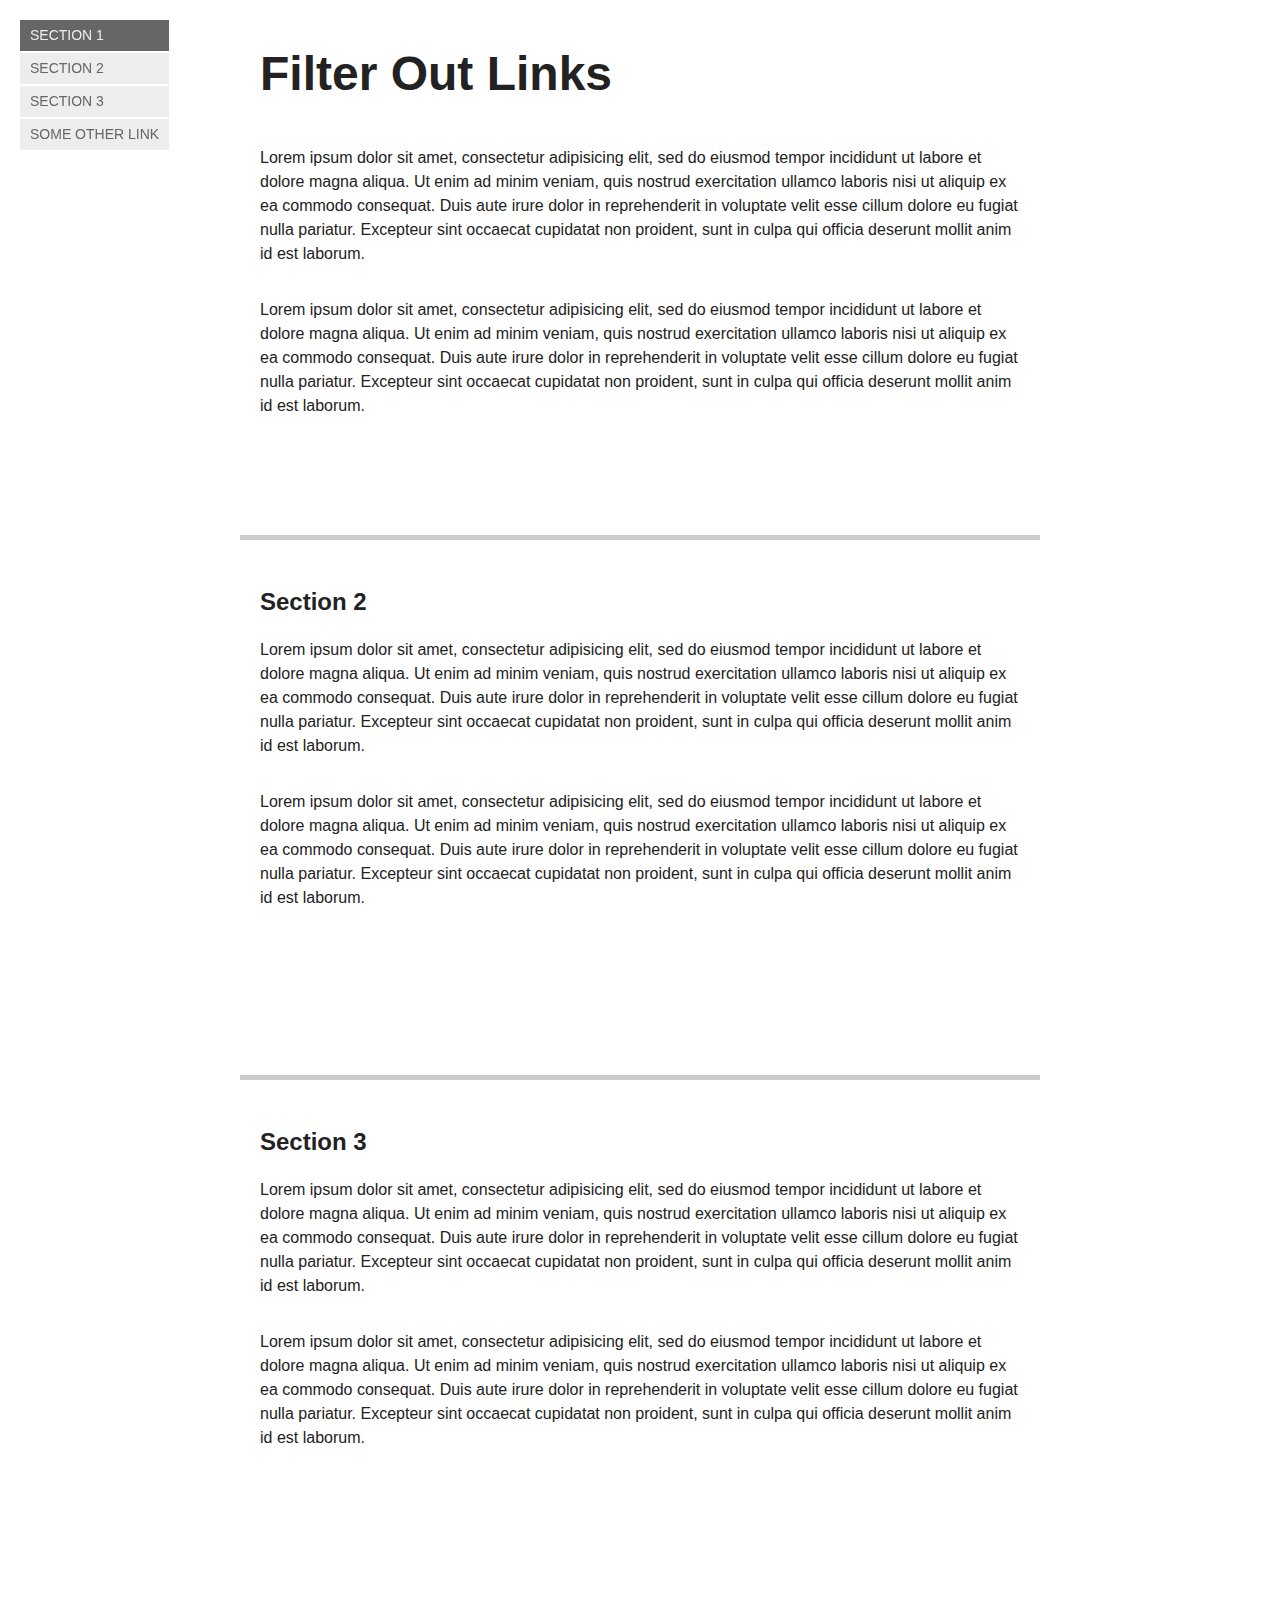
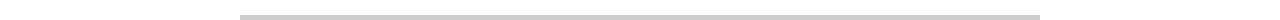
<file: scrolling/jQuery-One-Page-Nav-master/filter.html>
<!DOCTYPE html>
<html>
<head>
	<meta charset="utf-8">
	<title>jQuery One Page Nav</title>
	<link href="demo.css" rel="stylesheet" media="all">
</head>

<body>
	<ul id="nav">
		<li class="current"><a href="#section-1">Section 1</a></li>
		<li><a href="#section-2">Section 2</a></li>
		<li><a href="#section-3">Section 3</a></li>
		<li><a href="http://google.com" class="external">Some other link</a></li>
	</ul>

	<div id="container">
		<div class="section" id="section-1">
			<h1>Filter Out Links</h1>
			<p>Lorem ipsum dolor sit amet, consectetur adipisicing elit, sed do eiusmod tempor incididunt ut labore et dolore magna aliqua. Ut enim ad minim veniam, quis nostrud exercitation ullamco laboris nisi ut aliquip ex ea commodo consequat. Duis aute irure dolor in reprehenderit in voluptate velit esse cillum dolore eu fugiat nulla pariatur. Excepteur sint occaecat cupidatat non proident, sunt in culpa qui officia deserunt mollit anim id est laborum.</p>
			<p>Lorem ipsum dolor sit amet, consectetur adipisicing elit, sed do eiusmod tempor incididunt ut labore et dolore magna aliqua. Ut enim ad minim veniam, quis nostrud exercitation ullamco laboris nisi ut aliquip ex ea commodo consequat. Duis aute irure dolor in reprehenderit in voluptate velit esse cillum dolore eu fugiat nulla pariatur. Excepteur sint occaecat cupidatat non proident, sunt in culpa qui officia deserunt mollit anim id est laborum.</p>
		</div>

		<div class="section" id="section-2">
			<h2>Section 2</h2>
			<p>Lorem ipsum dolor sit amet, consectetur adipisicing elit, sed do eiusmod tempor incididunt ut labore et dolore magna aliqua. Ut enim ad minim veniam, quis nostrud exercitation ullamco laboris nisi ut aliquip ex ea commodo consequat. Duis aute irure dolor in reprehenderit in voluptate velit esse cillum dolore eu fugiat nulla pariatur. Excepteur sint occaecat cupidatat non proident, sunt in culpa qui officia deserunt mollit anim id est laborum.</p>
			<p>Lorem ipsum dolor sit amet, consectetur adipisicing elit, sed do eiusmod tempor incididunt ut labore et dolore magna aliqua. Ut enim ad minim veniam, quis nostrud exercitation ullamco laboris nisi ut aliquip ex ea commodo consequat. Duis aute irure dolor in reprehenderit in voluptate velit esse cillum dolore eu fugiat nulla pariatur. Excepteur sint occaecat cupidatat non proident, sunt in culpa qui officia deserunt mollit anim id est laborum.</p>
		</div>

		<div class="section" id="section-3">
			<h2>Section 3</h2>
			<p>Lorem ipsum dolor sit amet, consectetur adipisicing elit, sed do eiusmod tempor incididunt ut labore et dolore magna aliqua. Ut enim ad minim veniam, quis nostrud exercitation ullamco laboris nisi ut aliquip ex ea commodo consequat. Duis aute irure dolor in reprehenderit in voluptate velit esse cillum dolore eu fugiat nulla pariatur. Excepteur sint occaecat cupidatat non proident, sunt in culpa qui officia deserunt mollit anim id est laborum.</p>
			<p>Lorem ipsum dolor sit amet, consectetur adipisicing elit, sed do eiusmod tempor incididunt ut labore et dolore magna aliqua. Ut enim ad minim veniam, quis nostrud exercitation ullamco laboris nisi ut aliquip ex ea commodo consequat. Duis aute irure dolor in reprehenderit in voluptate velit esse cillum dolore eu fugiat nulla pariatur. Excepteur sint occaecat cupidatat non proident, sunt in culpa qui officia deserunt mollit anim id est laborum.</p>
		</div>
	</div>

	<!--[if lte IE 8]><script src="//ajax.googleapis.com/ajax/libs/jquery/1.11.0/jquery.min.js"></script><![endif]-->
	<!--[if gt IE 8]><!--><script src="//ajax.googleapis.com/ajax/libs/jquery/2.1.0/jquery.min.js"></script><!--<![endif]-->
	<script src="jquery.nav.js"></script>
	<script>
		$(document).ready(function() {
			$('#nav').onePageNav({
				filter: ':not(.external)',
			});
		});
	</script>
</body>
</html>
</file>
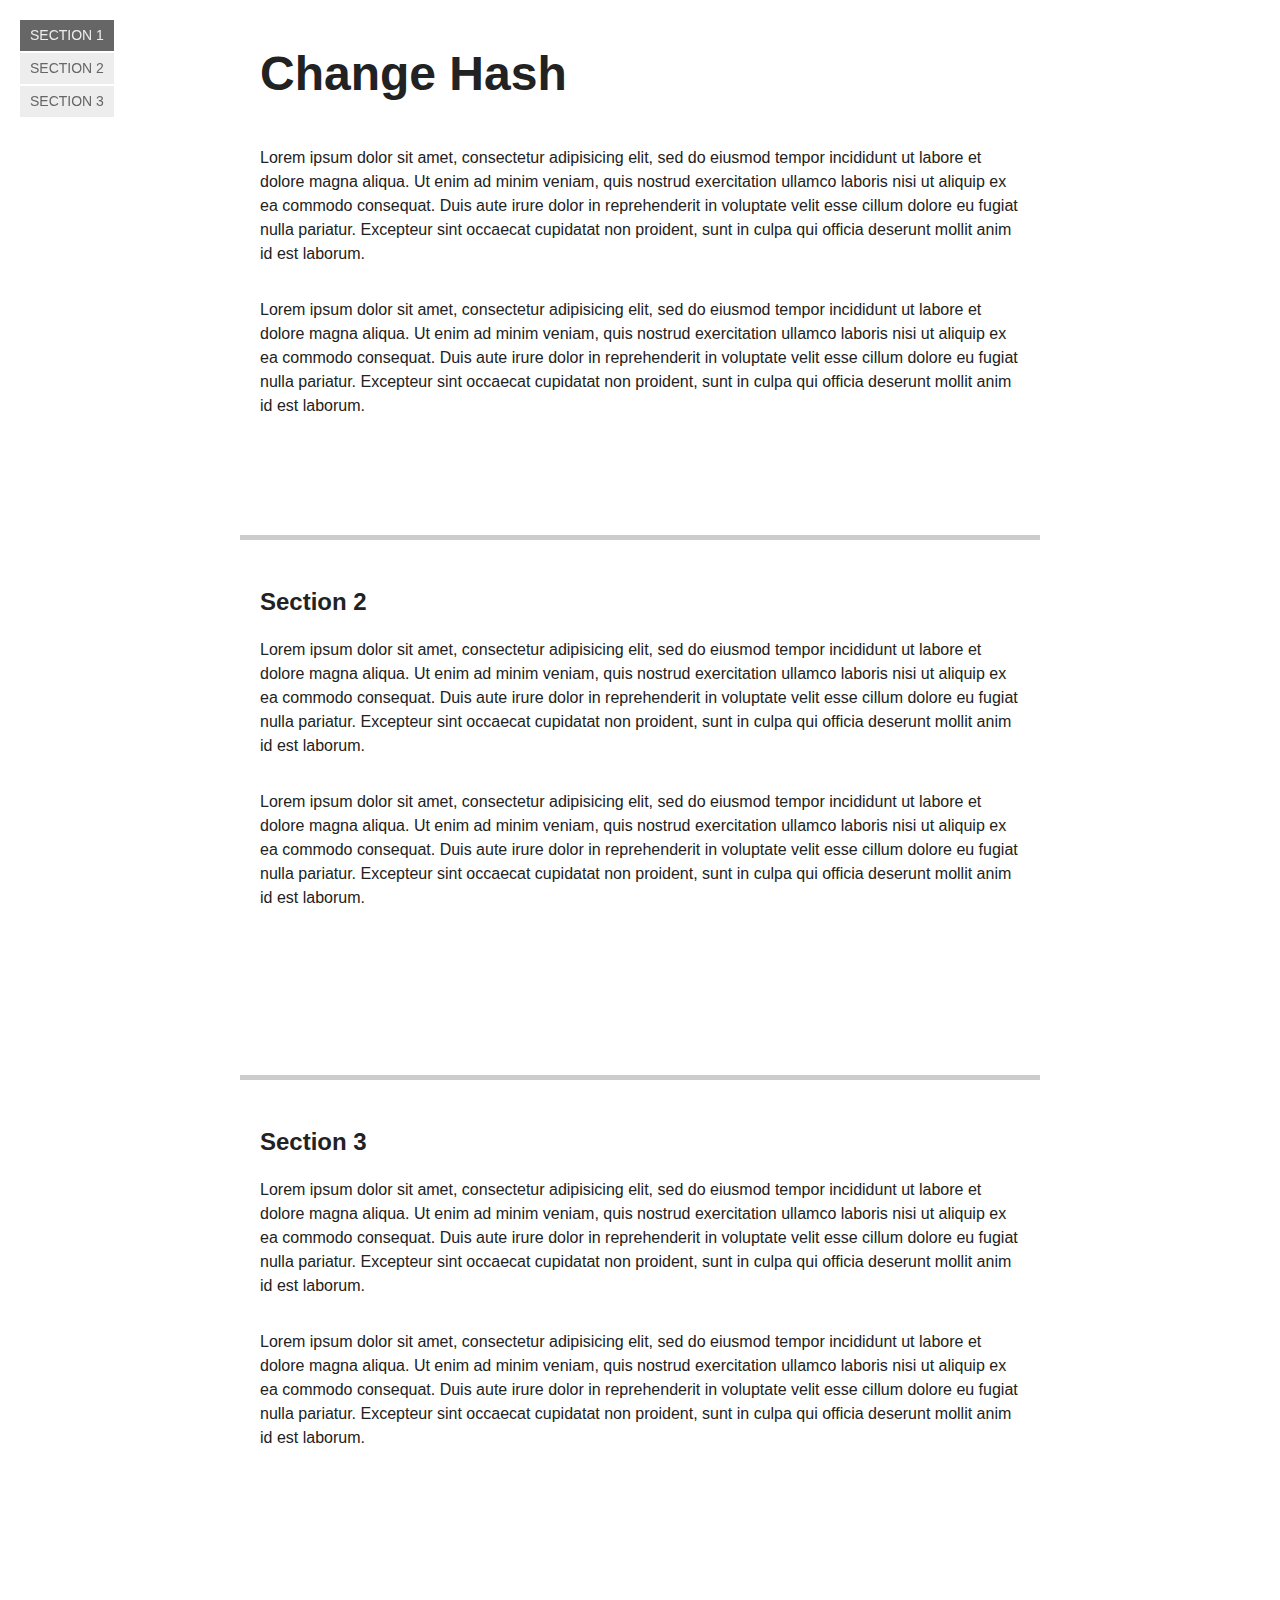
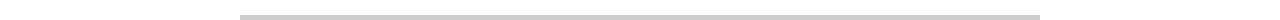
<file: scrolling/jQuery-One-Page-Nav-master/hash.html>
<!DOCTYPE html>
<html>
<head>
	<meta charset="utf-8">
	<title>jQuery One Page Nav</title>
	<link href="demo.css" rel="stylesheet" media="all">
</head>

<body>
	<ul id="nav">
		<li class="current"><a href="#section-1">Section 1</a></li>
		<li><a href="#section-2">Section 2</a></li>
		<li><a href="#section-3">Section 3</a></li>
	</ul>

	<div id="container">
		<div class="section" id="section-1">
			<h1>Change Hash</h1>
			<p>Lorem ipsum dolor sit amet, consectetur adipisicing elit, sed do eiusmod tempor incididunt ut labore et dolore magna aliqua. Ut enim ad minim veniam, quis nostrud exercitation ullamco laboris nisi ut aliquip ex ea commodo consequat. Duis aute irure dolor in reprehenderit in voluptate velit esse cillum dolore eu fugiat nulla pariatur. Excepteur sint occaecat cupidatat non proident, sunt in culpa qui officia deserunt mollit anim id est laborum.</p>
			<p>Lorem ipsum dolor sit amet, consectetur adipisicing elit, sed do eiusmod tempor incididunt ut labore et dolore magna aliqua. Ut enim ad minim veniam, quis nostrud exercitation ullamco laboris nisi ut aliquip ex ea commodo consequat. Duis aute irure dolor in reprehenderit in voluptate velit esse cillum dolore eu fugiat nulla pariatur. Excepteur sint occaecat cupidatat non proident, sunt in culpa qui officia deserunt mollit anim id est laborum.</p>
		</div>

		<div class="section" id="section-2">
			<h2>Section 2</h2>
			<p>Lorem ipsum dolor sit amet, consectetur adipisicing elit, sed do eiusmod tempor incididunt ut labore et dolore magna aliqua. Ut enim ad minim veniam, quis nostrud exercitation ullamco laboris nisi ut aliquip ex ea commodo consequat. Duis aute irure dolor in reprehenderit in voluptate velit esse cillum dolore eu fugiat nulla pariatur. Excepteur sint occaecat cupidatat non proident, sunt in culpa qui officia deserunt mollit anim id est laborum.</p>
			<p>Lorem ipsum dolor sit amet, consectetur adipisicing elit, sed do eiusmod tempor incididunt ut labore et dolore magna aliqua. Ut enim ad minim veniam, quis nostrud exercitation ullamco laboris nisi ut aliquip ex ea commodo consequat. Duis aute irure dolor in reprehenderit in voluptate velit esse cillum dolore eu fugiat nulla pariatur. Excepteur sint occaecat cupidatat non proident, sunt in culpa qui officia deserunt mollit anim id est laborum.</p>
		</div>

		<div class="section" id="section-3">
			<h2>Section 3</h2>
			<p>Lorem ipsum dolor sit amet, consectetur adipisicing elit, sed do eiusmod tempor incididunt ut labore et dolore magna aliqua. Ut enim ad minim veniam, quis nostrud exercitation ullamco laboris nisi ut aliquip ex ea commodo consequat. Duis aute irure dolor in reprehenderit in voluptate velit esse cillum dolore eu fugiat nulla pariatur. Excepteur sint occaecat cupidatat non proident, sunt in culpa qui officia deserunt mollit anim id est laborum.</p>
			<p>Lorem ipsum dolor sit amet, consectetur adipisicing elit, sed do eiusmod tempor incididunt ut labore et dolore magna aliqua. Ut enim ad minim veniam, quis nostrud exercitation ullamco laboris nisi ut aliquip ex ea commodo consequat. Duis aute irure dolor in reprehenderit in voluptate velit esse cillum dolore eu fugiat nulla pariatur. Excepteur sint occaecat cupidatat non proident, sunt in culpa qui officia deserunt mollit anim id est laborum.</p>
		</div>
	</div>

	<!--[if lte IE 8]><script src="//ajax.googleapis.com/ajax/libs/jquery/1.11.0/jquery.min.js"></script><![endif]-->
	<!--[if gt IE 8]><!--><script src="//ajax.googleapis.com/ajax/libs/jquery/2.1.0/jquery.min.js"></script><!--<![endif]-->
	<script src="jquery.nav.js"></script>
	<script>
		$(document).ready(function() {
			$('#nav').onePageNav({
				changeHash: true
			});
		});
	</script>
</body>
</html>
</file>
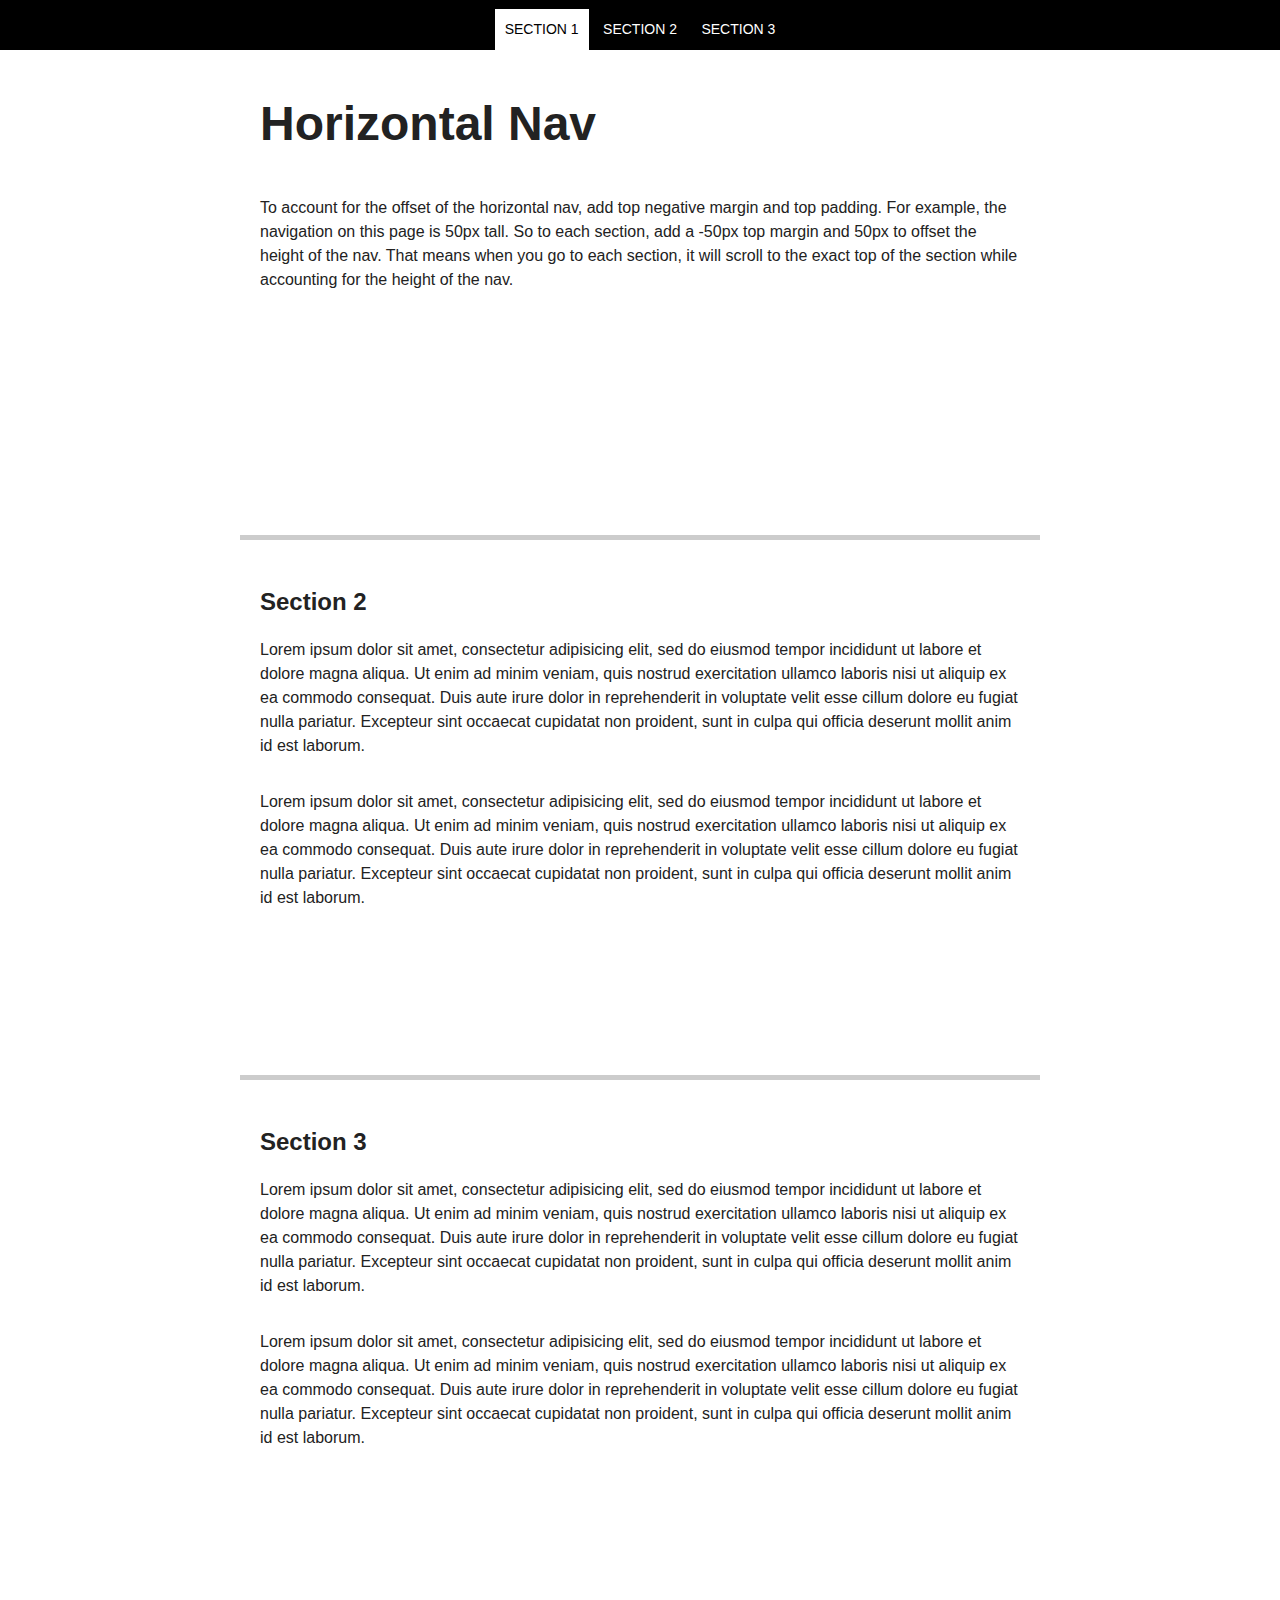
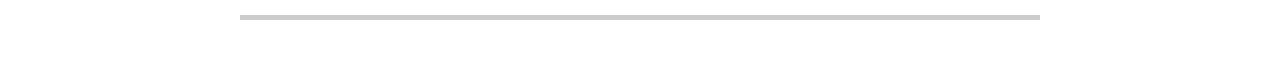
<file: scrolling/jQuery-One-Page-Nav-master/top.html>
<!DOCTYPE html>
<html>
<head>
	<meta charset="utf-8">
	<title>jQuery One Page Nav</title>
	<link href="demo.css" rel="stylesheet" media="all">
	<style>
		.section-wrapper {
			margin-top: -50px;
			padding-top: 50px;
		}

		.section-wrapper:first-child .section {
			padding-top: 100px;
		}

		#nav {
			background: #000;
			left: 0;
			list-style: none;
			overflow: hidden;
			padding-top: 9px;
			position: fixed;
			right: 0;
			text-align: center;
			top: 0;
		}
		#nav li {
			display: inline-block;
			margin-bottom: 0;
		}
		#nav a {
			background: #000;
			color: #fff;
			display: block;
			padding: 10px;
		}
		#nav a:hover {
			background: none;
			color: #dedede;
		}
		#nav .current a {
			background: #fff;
			color: #000;
		}
	</style>
</head>

<body>
	<ul id="nav">
		<li class="current"><a href="#section-1">Section 1</a></li>
		<li><a href="#section-2">Section 2</a></li>
		<li><a href="#section-3">Section 3</a></li>
	</ul>

	<div id="container">
		<div class="section-wrapper" id="section-1">
			<div class="section">
				<h1>Horizontal Nav</h1>
				<p>To account for the offset of the horizontal nav, add top negative margin and top padding. For example, the navigation on this page is 50px tall. So to each section, add a -50px top margin and 50px to offset the height of the nav. That means when you go to each section, it will scroll to the exact top of the section while accounting for the height of the nav.</p>
			</div>
		</div>

		<div class="section-wrapper" id="section-2">
			<div class="section">
				<h2>Section 2</h2>
				<p>Lorem ipsum dolor sit amet, consectetur adipisicing elit, sed do eiusmod tempor incididunt ut labore et dolore magna aliqua. Ut enim ad minim veniam, quis nostrud exercitation ullamco laboris nisi ut aliquip ex ea commodo consequat. Duis aute irure dolor in reprehenderit in voluptate velit esse cillum dolore eu fugiat nulla pariatur. Excepteur sint occaecat cupidatat non proident, sunt in culpa qui officia deserunt mollit anim id est laborum.</p>
				<p>Lorem ipsum dolor sit amet, consectetur adipisicing elit, sed do eiusmod tempor incididunt ut labore et dolore magna aliqua. Ut enim ad minim veniam, quis nostrud exercitation ullamco laboris nisi ut aliquip ex ea commodo consequat. Duis aute irure dolor in reprehenderit in voluptate velit esse cillum dolore eu fugiat nulla pariatur. Excepteur sint occaecat cupidatat non proident, sunt in culpa qui officia deserunt mollit anim id est laborum.</p>
			</div>
		</div>

		<div class="section-wrapper" id="section-3">
			<div class="section">
				<h2>Section 3</h2>
				<p>Lorem ipsum dolor sit amet, consectetur adipisicing elit, sed do eiusmod tempor incididunt ut labore et dolore magna aliqua. Ut enim ad minim veniam, quis nostrud exercitation ullamco laboris nisi ut aliquip ex ea commodo consequat. Duis aute irure dolor in reprehenderit in voluptate velit esse cillum dolore eu fugiat nulla pariatur. Excepteur sint occaecat cupidatat non proident, sunt in culpa qui officia deserunt mollit anim id est laborum.</p>
				<p>Lorem ipsum dolor sit amet, consectetur adipisicing elit, sed do eiusmod tempor incididunt ut labore et dolore magna aliqua. Ut enim ad minim veniam, quis nostrud exercitation ullamco laboris nisi ut aliquip ex ea commodo consequat. Duis aute irure dolor in reprehenderit in voluptate velit esse cillum dolore eu fugiat nulla pariatur. Excepteur sint occaecat cupidatat non proident, sunt in culpa qui officia deserunt mollit anim id est laborum.</p>
			</div>
		</div>
	</div>

	<!--[if lte IE 8]><script src="//ajax.googleapis.com/ajax/libs/jquery/1.11.0/jquery.min.js"></script><![endif]-->
	<!--[if gt IE 8]><!--><script src="//ajax.googleapis.com/ajax/libs/jquery/2.1.0/jquery.min.js"></script><!--<![endif]-->
	<script src="jquery.nav.js"></script>
	<script>
		$(document).ready(function() {
			$('#nav').onePageNav();
		});
	</script>
</body>
</html>
</file>
<file: scrolling/jQuery-One-Page-Nav-master/demo.css>
* {
	-moz-box-sizing: border-box;
	-webkit-box-sizing: border-box;
	box-sizing: border-box;
}

html,
body {
	margin: 0;
	padding: 0;
}

body {
	color: #222;
	font: 16px/1.5 Helvetica, Arial, sans-serif;
}

h1,
h2,
h3,
p,
pre,
ul {
	margin: 0;
	padding: 0;
}

h1 {
	font-size: 48px;
	line-height: 1;
	margin-bottom: 1em;
}

h2 {
	font-size: 24px;
	line-height: 1;
	margin-bottom: 1em;
}

h3 {
	font-size: 16px;
	line-height: 1;
	margin-bottom: 1em;
}

p,
pre,
ul {
	margin-bottom: 2em;
}

pre {
	background: #fefefe;
	border: 1px solid #dedede;
	overflow-x: auto;
	padding: 2em;
}

ul {
	margin-left: 1em;
}

#nav {
	left: 20px;
	list-style: none;
	margin: 0;
	position: fixed;
	top: 20px;
}

#nav li {
	margin-bottom: 2px;
}

#nav a {
	background: #ededed;
	color: #666;
	display: block;
	font-size: 14px;
	padding: 5px 10px;
	text-decoration: none;
	text-transform: uppercase;
}

#nav a:hover {
	background: #dedede;
}

#nav .current a {
	background: #666;
	color: #ededed;
}

#container {
	margin: 0 auto;
	width: 800px;
}

.section {
	border-bottom: 5px solid #ccc;
	min-height: 60vh;
	padding: 50px 20px;
}

.section p:last-child {
	margin-bottom: 0;
}
</file>
<file: css/one_page_layout.css>
@charset "utf-8";
/* CSS Document für das Beispiel One Page Layout Portfolio */

*{box-sizing: border-box;}

body{font-family: "Trebuchet MS", Verdana, sans-serif;
font-size: 100%;
margin: 0;}

#wrapper{/*background-color: rgba(0,0,0,0.25);*/
max-width: 62.5rem ;   /*1000px / 16 = 62.5      */
padding: 0.625rem;
margin: auto;}

#top_navigation{background-color: rgba(84,181,6,0.0);}

#top_navigation ul{margin-top: 0;}

.navi_zentriert{/*background-color: rgba(205,217,5,1.00);*/
max-width: 62.5rem ;   /*1000px / 16 = 62.5      */
padding: 0.625rem;
margin: auto;
overflow: auto;}

#transparenz{background-color: rgba(255,255,255,0.60);}

section{margin-bottom: 0.625rem;}

section h2{background-color: rgba(191,61,0,0.90);
color:rgba(255,215,0,1.00);
font-family: 'Lato', sans-serif;
margin: 0;}

section h3{/*background-color: rgba(191,61,0,0.90);*/
display: inline-block;
width: auto;
color:rgba(191,61,0,0.90); /*rgba(255,215,0,1.00);*/
font-family: Segoe, "Segoe UI", "DejaVu Sans", "Trebuchet MS", Verdana, "sans-serif";
margin: 15px;}


/*Up-Button auf der Startseite*/
#up{position: fixed;
bottom: 0.625rem;
right: 0.625rem;
padding: 1em;
border: rgba(255,215,0,1.00) 2px solid;
background-color: rgba(191,61,0,0.90);
box-shadow: 2px 2px 1px 1px gray;
text-decoration: none;
color: rgba(191,61,0,0.90);
text-align: center;}

#up:hover, #up:focus{bottom: 0.9375rem;
	background-color: #FFD700;
	transition: all 0.2s ease-out;}



/*Navigation: Unterseite Rezepte*/
#top_rezepte{
position: -webkit-sticky;
position: sticky;
top:0;
left:0;	
background-color: rgba(191,61,0,0.90);
width: 100%;
padding: 0.625rem;}

#top_rezepte section{padding-top: 100px;}

#top_rezepte a{
float: left;
width:20%;
padding: 0.625rem 0;
font-family: 'Lato', sans-serif;
text-transform: uppercase;
white-space: nowrap;
color:rgba(255,215,0,1.00);
text-decoration: none;}

#top_rezepte a:hover{background-color: #662200;
color:#fff;}

#top_rezepte h1{color:rgba(255,215,0,1.00);
text-align: auto;
display: inline-block;}
</file>
<file: css/ahorn.css>
@charset "utf-8";
/* CSS Document für Abschlussprojekt Ahornsirup*/

section a{color: white;
font-weight: bold;
background-color: rgba(102,34,0,1.00);
margin: 15px;}

section a:hover{background-color: rgba(205,70,3,1.00);}

.geschichte_text p, .herstellung_text p, .grade_text p{font-family: Segoe, "Segoe UI", "DejaVu Sans", "Trebuchet MS", Verdana, "sans-serif";
	font-size: 18px;
	font-weight: 600;
	color: rgba(53,17,0,1.00);
	word-spacing: 2px;
	letter-spacing: 0.5px;
	margin: 15px;}

.geschichte_text{text-align: justify;}

#geschichte img{width: 40%;
	height: auto;
	float: right;
	padding: 15px;}

.herstellung_text{text-align: justify;}

iframe{float:left;			
	margin: 0 1rem;}

#grade {overflow: auto;}

.grade_text {
	margin: 1rem 0;
	padding: 15px;
	background-color: rgba(205,70,3,0.50);
	text-align: justify;}

.grade_text span{font-weight: bold;
text-transform: uppercase;
border-bottom: 2px dashed rgba(255,215,0,1.00);}

#grade img{width: 50%;
height: auto;
float: right;
padding: 15px;}

#rezepte{clear: both;}

#rezepte h3{color:rgba(255,215,0,1.00);
text-align: center;}

form{margin: 15px;}

/*ahorn_rezepte.html*/
.rezept_unterseite img{width: 100%;
height: auto;}


.rezept_unterseite{padding-top: 6.25rem;
}

/*#no_scroll{
overflow: hidden;}   Rezept-Unterseite scrollen ausschalten wegen Abstand von sticky-top*/
</file>
<file: themes/default/default.css>
/*
Skin Name: Nivo Slider Default Theme
Skin URI: http://nivo.dev7studios.com
Description: The default skin for the Nivo Slider.
Version: 1.3
Author: Gilbert Pellegrom
Author URI: http://dev7studios.com
Supports Thumbs: true
*/

.theme-default .nivoSlider {
	position:relative;
	background:#fff url(loading.gif) no-repeat 50% 50%;
    margin-bottom:10px;
    -webkit-box-shadow: 0px 1px 5px 0px #4a4a4a;
    -moz-box-shadow: 0px 1px 5px 0px #4a4a4a;
    box-shadow: 0px 1px 5px 0px #4a4a4a;
}
.theme-default .nivoSlider img {
	position:absolute;
	top:0px;
	left:0px;
	display:none;
}
.theme-default .nivoSlider a {
	border:0;
	display:block;
}

.theme-default .nivo-controlNav {
	text-align: center;
	padding: 20px 0;
}
.theme-default .nivo-controlNav a {
	display:inline-block;
	width:22px;
	height:22px;
	background:url(bullets.png) no-repeat;
	text-indent:-9999px;
	border:0;
	margin: 0 2px;
}
.theme-default .nivo-controlNav a.active {
	background-position:0 -22px;
}

.theme-default .nivo-directionNav a {
	display:block;
	width:30px;
	height:30px;
	background:url(arrows.png) no-repeat;
	text-indent:-9999px;
	border:0;
	opacity: 0;
	-webkit-transition: all 200ms ease-in-out;
    -moz-transition: all 200ms ease-in-out;
    -o-transition: all 200ms ease-in-out;
    transition: all 200ms ease-in-out;
}
.theme-default:hover .nivo-directionNav a { opacity: 1; }
.theme-default a.nivo-nextNav {
	background-position:-30px 0;
	right:15px;
}
.theme-default a.nivo-prevNav {
	left:15px;
}

.theme-default .nivo-caption {
    font-family: Helvetica, Arial, sans-serif;
}
.theme-default .nivo-caption a {
    color:#fff;
    border-bottom:1px dotted #fff;
}
.theme-default .nivo-caption a:hover {
    color:#fff;
}

.theme-default .nivo-controlNav.nivo-thumbs-enabled {
	width: 100%;
}
.theme-default .nivo-controlNav.nivo-thumbs-enabled a {
	width: auto;
	height: auto;
	background: none;
	margin-bottom: 5px;
}
.theme-default .nivo-controlNav.nivo-thumbs-enabled img {
	display: block;
	width: 120px;
	height: auto;
}
</file>
<file: css/op_navi.css>
@charset "utf-8";
/* CSS Document für One Page Layout Navi sticky top hero header*/


#wrapper{padding-top: 0;}

#top_navigation{
position: -webkit-sticky;
position: sticky;
top:0;
left:0;	
background-color: rgba(191,61,0,0.90);
width: 100%;
padding: 0.625rem;}

.navi_zentriert{/*background-color: rgba(205,217,5,1.00);*/
max-width: 62.5rem ;   /*1000px / 16 = 62.5      */
padding: 0.625rem;
margin: auto;
overflow: auto;}

#top_navigation a{/*background-color: rgba(38,176,11,0.44);*/
float: left;
width: 20%;
padding: 0.625rem 0;
font-family: 'Lato', sans-serif;
text-transform: uppercase;
white-space: nowrap;
color:rgba(255,215,0,1.00);
text-decoration: none;
text-align: center;
}

#top_navigation a:hover{/*background-color: #662200;*/
color:#fff;
border-bottom: #fff 2px dotted;}

#top_navigation img{
	margin-right: 3px;}/**/

#navi_kurs{list-style-type: none;
padding-left: 0;}

.current{font-weight: bold;}

#startseite{/*background-color: rgba(239,237,27,1.00);*/
text-align: center;
padding-top: 0.625rem;}

#startseite h1{color:rgba(255,215,0,1.00);
text-shadow: 2px 2px 2px #000;
margin: 0 0 5px 0;
}

#startseite h2{color:rgba(255,215,0,1.00);
text-shadow: 2px 2px 2px #000;}

#startseite img{text-align: center;}

section{padding-top: 5.5625rem;}

@media (max-width:31.25rem){
	
	section{padding-top: 15.3125rem;}	
	
	#top_navigation a{float: none;
	display:block;
		width: auto;
	}	
	
}
</file>
<file: css/flexbox.css>
@charset "utf-8";
/* CSS Document für das Flexbox  Modul CSS*/

.teaser_box{display: flex;
flex-wrap: wrap;
justify-content: space-between;
margin-top: 1rem;}

.teaser{background-color: rgba(102,34,0,0.5);
padding: 1rem;
width: 28%;
margin-bottom: 1rem;
color: rgba(255,215,0, 1);
transition: all .3s ease;}

.teaser:hover{background-color: rgba(205,70,3,0.50);
color: white;
box-shadow: 0px 2px 5px 0px;
margin-top: 5px;
margin-bottom: 5px;}

.teaser h3{/*background-color: rgba(123,191,247,0.25);*/
font-weight:bold;
text-align: center;}

.teaser img{width: 100%;
height: auto;}

.teaser p{/*background-color: rgba(123,191,247,0.25);*/
color: white;
margin: 1rem 0;}

.teaser a{/*background-color: rgba(123,191,247,0.25);*/
display: block;
color: white;
}

@media(max-width: 46.875rem /*750px*/){
	.teaser{width: 50%}
}

@media (max-width:31.25rem){
	.teaser{width: 100%}
}
</file>
